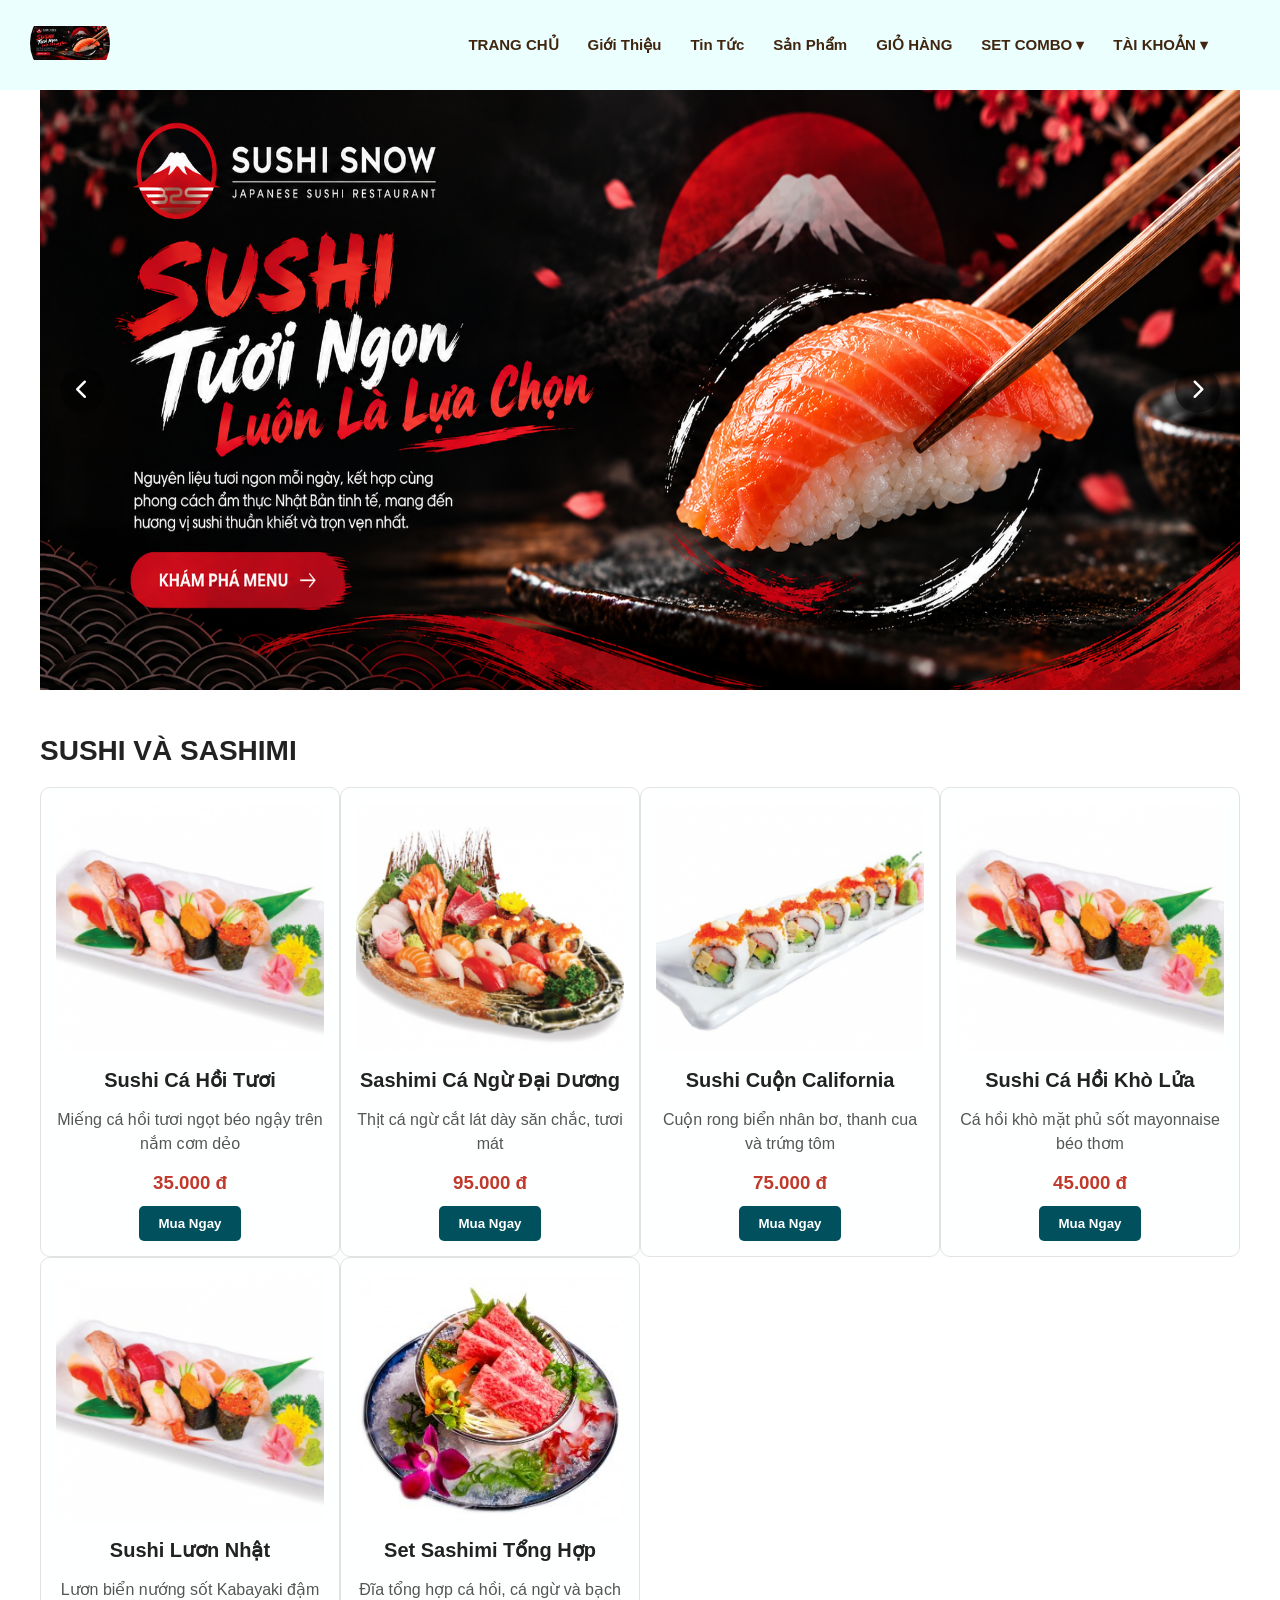
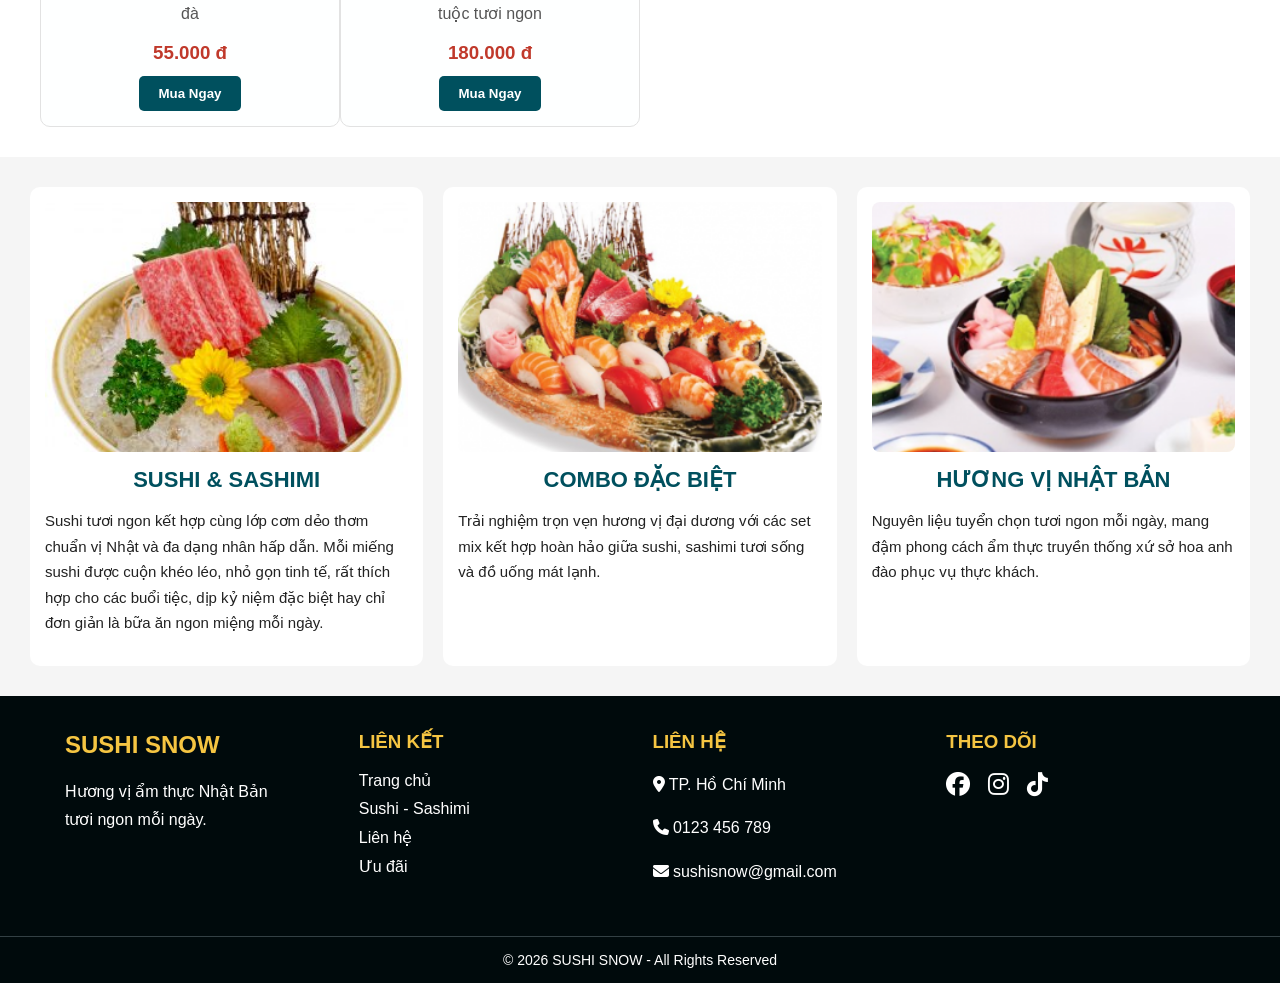
<file: index.html>
<!DOCTYPE html>
<html lang="vi">

<head>
    <meta charset="UTF-8">
    <meta http-equiv="X-UA-Compatible" content="IE=edge">
    <meta name="viewport" content="width=device-width, initial-scale=1.0">
    <title>Trang chủ - Sushi Snow</title>
    <link rel="stylesheet" href="css/style.css">
    <link rel="stylesheet" href="https://cdnjs.cloudflare.com/ajax/libs/font-awesome/6.5.2/css/all.min.css">
    <script src="https://code.jquery.com/jquery-3.7.1.min.js"></script>

</head>
<body>
    <div id="login">
        <button id="btnTat">x</button>
    
        <h1>Đăng Nhập</h1>
    
        <div class="gr">
            <label for="user">Tài khoản:</label>
            <input type="text" id="user">
    
            <label for="pass">Mật khẩu:</label>
            <input type="password" id="pass">
        </div>
    
        <button id="btnLogin">Đăng nhập</button>
    
        <p id="thongbao"></p>
    </div>
    <script>
        $("#btnTat").click(function() {
            $("#login").hide();
        });
    </script>
</body>

    <!-- HEADER -->
    <div class="nav-full">
        <nav>
            <div class="logo">
                <img src="./image/banner 1.png" alt="Logo Sushi Snow">
            </div>


            <div class="menu">
                <ul>
                    <li><a href="index.html">TRANG CHỦ</a></li>
                    <li><a href="gioithieu.html">Giới Thiệu</a></li>
                    <li><a href="tintuc.html">Tin Tức</a></li>
                    <li><a href="detail.html">Sản Phẩm</a></li>
                    <li><a href="cart.html">GIỎ HÀNG</a></li>
                    <li class="dropdown">
                        <a href="#">SET COMBO <span>▾</span></a>
                        <ul class="menu-con">
                            <li><a href="#">Combo 10 sushi ngẫu nhiên</a></li>
                            <li><a href="#">Combo 3 sashimi và 1 Coca vừa</a></li>
                            <li><a href="#">Combo 2 set sushi mix đủ loại</a></li>
                        </ul>
                    </li>
                

                    <!-- PHẦN THÊM MỚI: NÚT TÀI KHOẢN -->
                    <li class="dropdown">
                        <a href="#">TÀI KHOẢN <span>▾</span></a>
                        <ul class="menu-con">
                            <li><a href="dangnhap.html">Đăng Nhập</a></li>
                            <li><a href="dangky.html">Đăng Ký</a></li>
                        </ul>
                    </li>
                    <!-- KẾT THÚC PHẦN THÊM MỚI -->

                </ul>
            </div>
        </nav>

        <!-- BANNER -->
        <div class="container banner-container">
            <div class="banner">
                <div class="banner-1">
                    <img id="banner" src="image/banner 1.png" alt="Banner Sushi Snow">

                    <button class="btn-left" onclick="left()" aria-label="Ảnh trước">
                        <i class="fa-solid fa-chevron-left"></i>
                    </button>

                    <button class="btn-right" onclick="right()" aria-label="Ảnh tiếp theo">
                        <i class="fa-solid fa-chevron-right"></i>
                    </button>
                </div>
            </div>
        </div>
    </div>

    <!-- SẢN PHẨM TƯƠNG TỰ -->
    <section class="container related-products-section">
        <h1 class="section-title">SUSHI VÀ SASHIMI</h1>
        <div class="row product-list" id="showbanh">
            <!-- JavaScript từ js/code.js sẽ hiển thị sản phẩm ở đây -->
        </div>
    </section>

    <!-- QUẢNG CÁO -->
    <section class="row ads-section">
        <div class="col4">
            <img src="image/yz4.jpg" alt="Sushi tươi ngon">
            <h2>SUSHI & SASHIMI</h2>
            <p>
                Sushi tươi ngon kết hợp cùng lớp cơm dẻo thơm chuẩn vị Nhật và đa dạng nhân hấp dẫn.
                Mỗi miếng sushi được cuộn khéo léo, nhỏ gọn tinh tế, rất thích hợp cho các buổi tiệc,
                dịp kỷ niệm đặc biệt hay chỉ đơn giản là bữa ăn ngon miệng mỗi ngày.
            </p>
        </div>

        <div class="col4">
            <img src="image/yz1.png" alt="Combo Set Đặc Biệt">
            <h2>COMBO ĐẶC BIỆT</h2>
            <p>
                Trải nghiệm trọn vẹn hương vị đại dương với các set mix kết hợp hoàn hảo
                giữa sushi, sashimi tươi sống và đồ uống mát lạnh.
            </p>
        </div>

        <div class="col4">
            <img src="image/sp4.png" alt="Món Nhật Truyền Thống">
            <h2>HƯƠNG VỊ NHẬT BẢN</h2>
            <p>
                Nguyên liệu tuyển chọn tươi ngon mỗi ngày, mang đậm phong cách ẩm thực
                truyền thống xứ sở hoa anh đào phục vụ thực khách.
            </p>
        </div>
    </section>

    <!-- FOOTER -->
    <footer>
        <div class="footer-content">
            <div class="footer-box">
                <h2>SUSHI SNOW</h2>
                <p>Hương vị ẩm thực Nhật Bản<br>tươi ngon mỗi ngày.</p>
            </div>

            <div class="footer-box">
                <h3>LIÊN KẾT</h3>
                <a href="">Trang chủ</a>
                <a href="">Sushi - Sashimi</a>
                <a href="">Liên hệ</a>
                <a href="">Ưu đãi</a>
            </div>

            <div class="footer-box">
                <h3>LIÊN HỆ</h3>
                <p><i class="fa-solid fa-location-dot"></i> TP. Hồ Chí Minh</p>
                <p><i class="fa-solid fa-phone"></i> 0123 456 789</p>
                <p><i class="fa-solid fa-envelope"></i> sushisnow@gmail.com</p>
            </div>

            <div class="footer-box">
                <h3>THEO DÕI</h3>
                <div class="social">
                    <a href="#" aria-label="Facebook"><i class="fa-brands fa-facebook"></i></a>
                    <a href="#" aria-label="Instagram"><i class="fa-brands fa-instagram"></i></a>
                    <a href="#" aria-label="TikTok"><i class="fa-brands fa-tiktok"></i></a>
                </div>
            </div>
        </div>

        <div class="footer-bottom">
            © 2026 SUSHI SNOW - All Rights Reserved
        </div>
    </footer>

    <!-- SCRIPT CHUYỂN BANNER -->
    <script>
        let arr = [
            "image/banner 1.png",
            "image/banner 1.png",
            "image/banner 3.png"
        ];
        let i = 0;
        function showBanner() {
            document.getElementById("banner").src = arr[i];
        }
        function left() {
            i--;
            if (i < 0) {
                i = arr.length - 1;
            }
            showBanner();
        }
        function right() {
            i++;
            if (i >= arr.length) {
                i = 0;
            }
            showBanner();
        }
        setInterval(right, 3000);
    </script>

    <!-- KẾT NỐI FILE DỮ LIỆU SẢN PHẨM -->
    <script src="js/ds.js"></script>

    <script>
        for (let j = 0; j < ds.length; j++) {
            document.getElementById("showbanh").innerHTML += `
            <div class="col3">
                <img src="image/${ds[j].hinh}" alt="${ds[j].ten}">
                <h2>${ds[j].ten}</h2>
                <p>${ds[j].mota}</p>
                <h3>${ds[j].gia.toLocaleString('vi-VN')} đ</h3>
                <button class="fm" onclick="detail(${ds[j].id})">Mua Ngay</button>
            </div>`;
        }

        function detail(id) {
            window.location.href = `detail.html?id=${id}`;
        }
    </script>
</body>

</html>
</file>
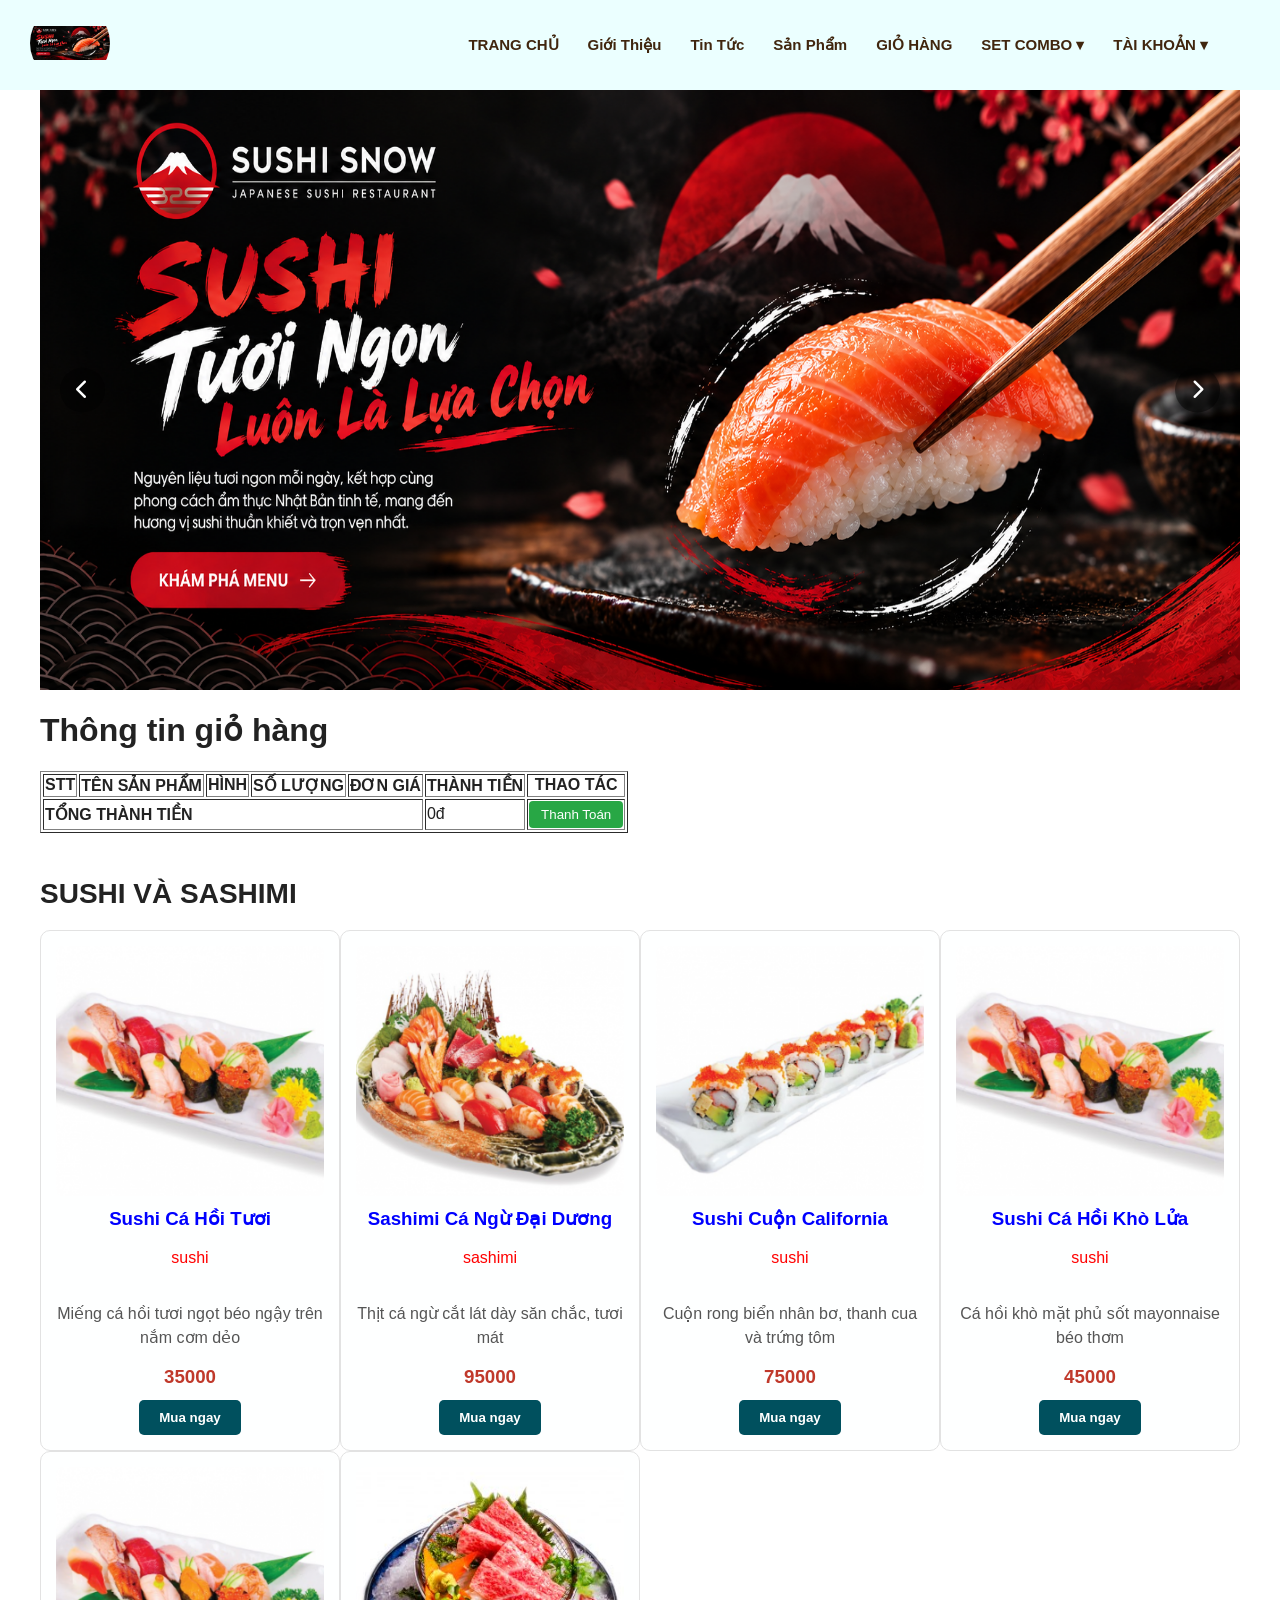
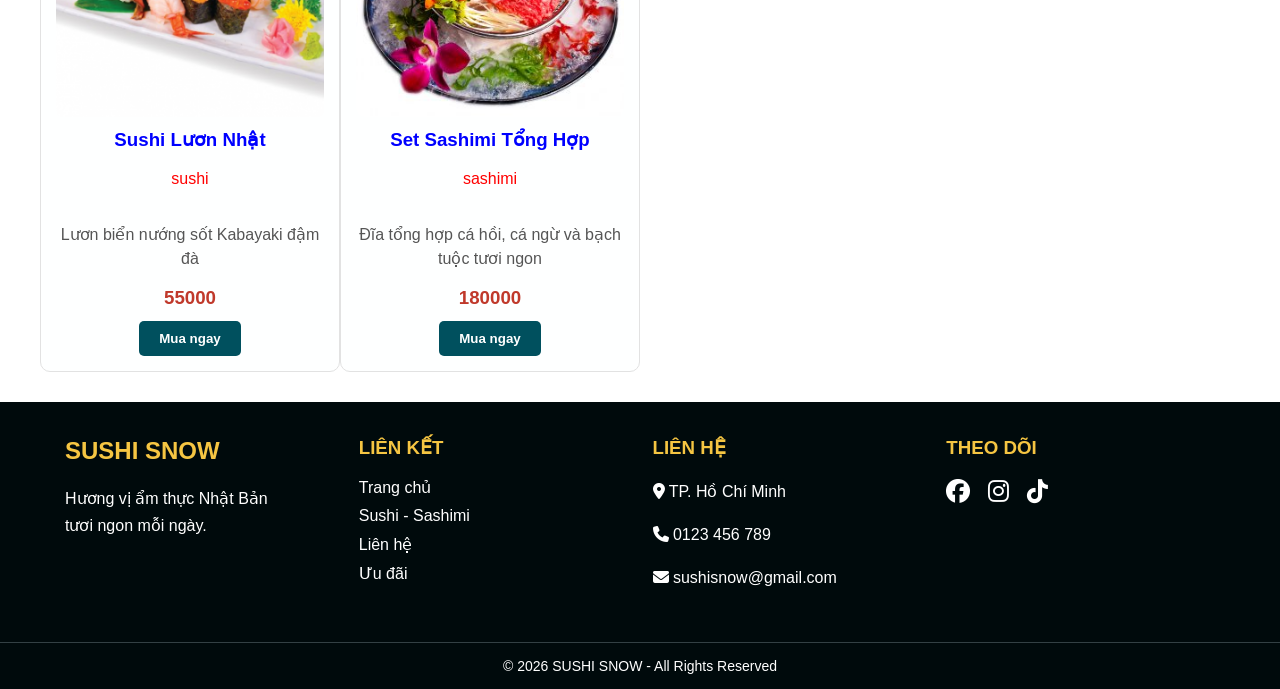
<file: cart.html>
<!DOCTYPE html>
<html lang="vi">

<head>
    <meta charset="UTF-8">
    <meta http-equiv="X-UA-Compatible" content="IE=edge">
    <meta name="viewport" content="width=device-width, initial-scale=1.0">
    <title>Giỏ hàng - Sushi Snow</title>
    <link rel="stylesheet" href="css/style.css">
    <link rel="stylesheet" href="https://cdnjs.cloudflare.com/ajax/libs/font-awesome/6.5.2/css/all.min.css">
    <script src="https://code.jquery.com/jquery-3.7.1.min.js"></script>
</head>

<body>
    <!-- KHUNG ĐĂNG NHẬP (ẨN/HIỆN THEO JQUERY) -->
    <div id="login" style="display: none;">
        <button id="btnTat">x</button>
        <h1>Đăng Nhập</h1>
        <div class="gr">
            <label for="user">Tài khoản:</label>
            <input type="text" id="user">
            <label for="pass">Mật khẩu:</label>
            <input type="password" id="pass">
        </div>
        <button id="btnLogin">Đăng nhập</button>
        <p id="thongbao"></p>
    </div>
    
    <script>
        $("#btnTat").click(function() {
            $("#login").hide();
        });
    </script>

    <!-- HEADER -->
    <div class="nav-full">
        <nav>
            <div class="logo">
                <img src="./image/banner 1.png" alt="Logo Sushi Snow">
            </div>

            <div class="menu">
                <ul>
                    <li><a href="index.html">TRANG CHỦ</a></li>
                    <li><a href="gioithieu.html">Giới Thiệu</a></li>
                    <li><a href="tintuc.html">Tin Tức</a></li>
                    <li><a href="detail.html">Sản Phẩm</a></li>
                    <li><a href="cart.html">GIỎ HÀNG</a></li>
                    <li class="dropdown">
                        <a href="#">SET COMBO <span>▾</span></a>
                        <ul class="menu-con">
                            <li><a href="#">Combo 10 sushi ngẫu nhiên</a></li>
                            <li><a href="#">Combo 3 sashimi và 1 Coca vừa</a></li>
                            <li><a href="#">Combo 2 set sushi mix đủ loại</a></li>
                        </ul>
                    </li>
                
                    <!-- PHẦN TÀI KHOẢN -->
                    <li class="dropdown">
                        <a href="#">TÀI KHOẢN <span>▾</span></a>
                        <ul class="menu-con">
                            <li><a href="dangnhap.html">Đăng Nhập</a></li>
                            <li><a href="dangky.html">Đăng Ký</a></li>
                        </ul>
                    </li>
                </ul>
            </div>
        </nav>
        
        <!-- BANNER -->
        <div class="container banner-container">
            <div class="banner">
                <div class="banner-1">
                    <img id="banner" src="image/banner 1.png" alt="Banner Sushi Snow">

                    <button class="btn-left" onclick="left()" aria-label="Ảnh trước">
                        <i class="fa-solid fa-chevron-left"></i>
                    </button>

                    <button class="btn-right" onclick="right()" aria-label="Ảnh tiếp theo">
                        <i class="fa-solid fa-chevron-right"></i>
                    </button>
                </div>
            </div>
        </div>
    </div>

    <!-- GIỎ HÀNG -->
    <div class="container">
        <div class="row">
            <h1>Thông tin giỏ hàng</h1>
        </div>
        <div class="row">
            <table border="1">
                <thead>
                    <tr>
                        <th>STT</th>
                        <th>TÊN SẢN PHẨM</th>
                        <th>HÌNH</th>
                        <th>SỐ LƯỢNG</th>
                        <th>ĐƠN GIÁ</th>
                        <th>THÀNH TIỀN</th>
                        <th>THAO TÁC</th>
                    </tr>
                </thead>
                <tbody id="addCart">
                    <!-- Dữ liệu sản phẩm trong giỏ hàng sẽ được render từ js/cart.js -->
                </tbody>
                <tfoot>
                    <tr>
                        <td colspan="5"><strong>TỔNG THÀNH TIỀN</strong></td>
                        <td id="tongtien">0đ</td>
                        <td>
                            <button type="button" onclick="thanhToan()" style="background: #28a745; color: white; border: none; padding: 6px 12px; border-radius: 4px; cursor: pointer;">
                                Thanh Toán
                            </button>
                        </td>
                    </tr>
                </tfoot>
            </table>
        </div>
    </div>

    <!-- SẢN PHẨM TƯƠNG TỰ -->
    <section class="container related-products-section">
        <h1 class="section-title">SUSHI VÀ SASHIMI</h1>
        <div class="row product-list" id="productAll">
            <!-- Dữ liệu sản phẩm tương tự sẽ hiển thị ở đây -->
        </div>
    </section>

    <!-- FOOTER -->
    <footer>
        <div class="footer-content">
            <div class="footer-box">
                <h2>SUSHI SNOW</h2>
                <p>Hương vị ẩm thực Nhật Bản<br>tươi ngon mỗi ngày.</p>
            </div>

            <div class="footer-box">
                <h3>LIÊN KẾT</h3>
                <a href="">Trang chủ</a>
                <a href="">Sushi - Sashimi</a>
                <a href="">Liên hệ</a>
                <a href="">Ưu đãi</a>
            </div>

            <div class="footer-box">
                <h3>LIÊN HỆ</h3>
                <p><i class="fa-solid fa-location-dot"></i> TP. Hồ Chí Minh</p>
                <p><i class="fa-solid fa-phone"></i> 0123 456 789</p>
                <p><i class="fa-solid fa-envelope"></i> sushisnow@gmail.com</p>
            </div>

            <div class="footer-box">
                <h3>THEO DÕI</h3>
                <div class="social">
                    <a href="#" aria-label="Facebook"><i class="fa-brands fa-facebook"></i></a>
                    <a href="#" aria-label="Instagram"><i class="fa-brands fa-instagram"></i></a>
                    <a href="#" aria-label="TikTok"><i class="fa-brands fa-tiktok"></i></a>
                </div>
            </div>
        </div>

        <div class="footer-bottom">
            © 2026 SUSHI SNOW - All Rights Reserved
        </div>
    </footer>

    <!-- SCRIPT CHUYỂN BANNER -->
    <script>
        let arr = [
            "image/banner 1.png",
            "image/banner 1.png",
            "image/banner 3.png"
        ];
        let i = 0;
        function showBanner() {
            document.getElementById("banner").src = arr[i];
        }
        function left() {
            i--;
            if (i < 0) {
                i = arr.length - 1;
            }
            showBanner();
        }
        function right() {
            i++;
            if (i >= arr.length) {
                i = 0;
            }
            showBanner();
        }
        setInterval(right, 3000);
    </script>

    <!-- KẾT NỐI FILE DỮ LIỆU VÀ XỬ LÝ GIỎ HÀNG -->
    <script src="js/ds.js"></script>
    <script src="js/cart.js"></script>
</body>

</html>
</file>
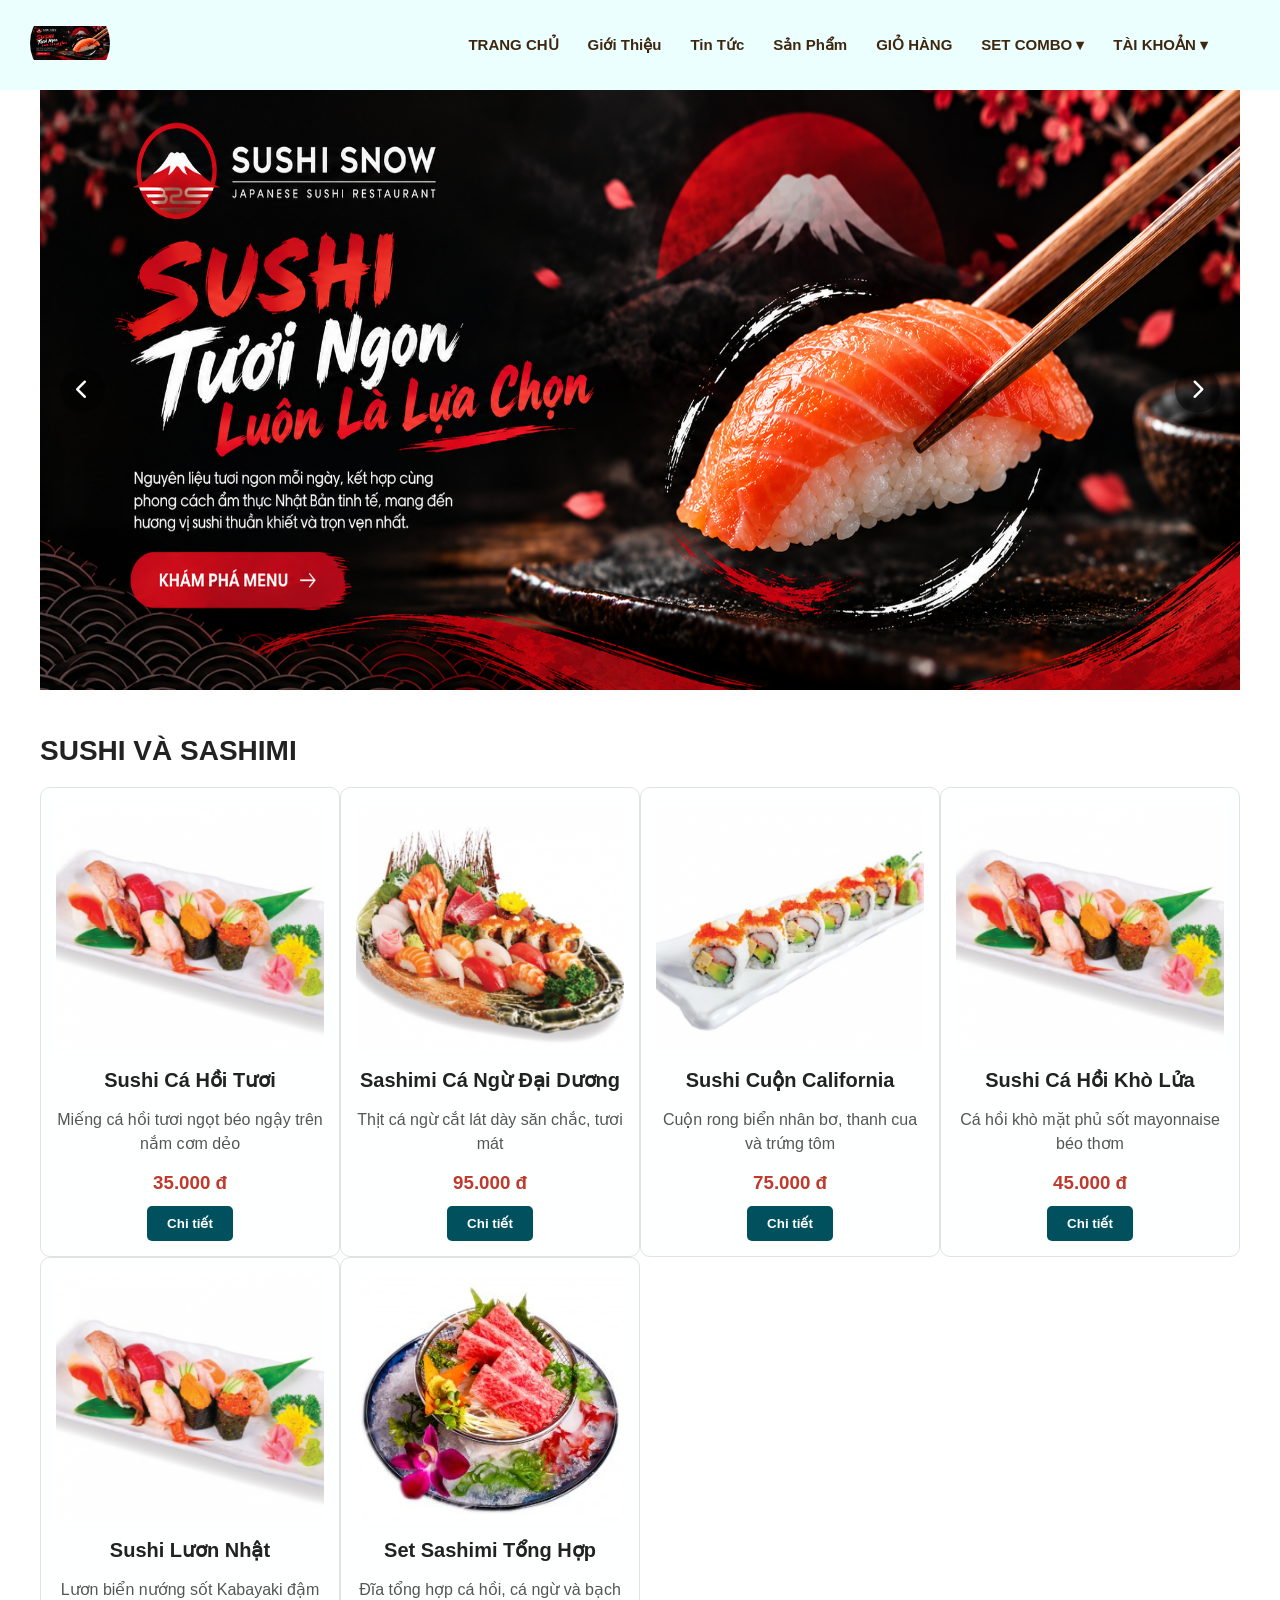
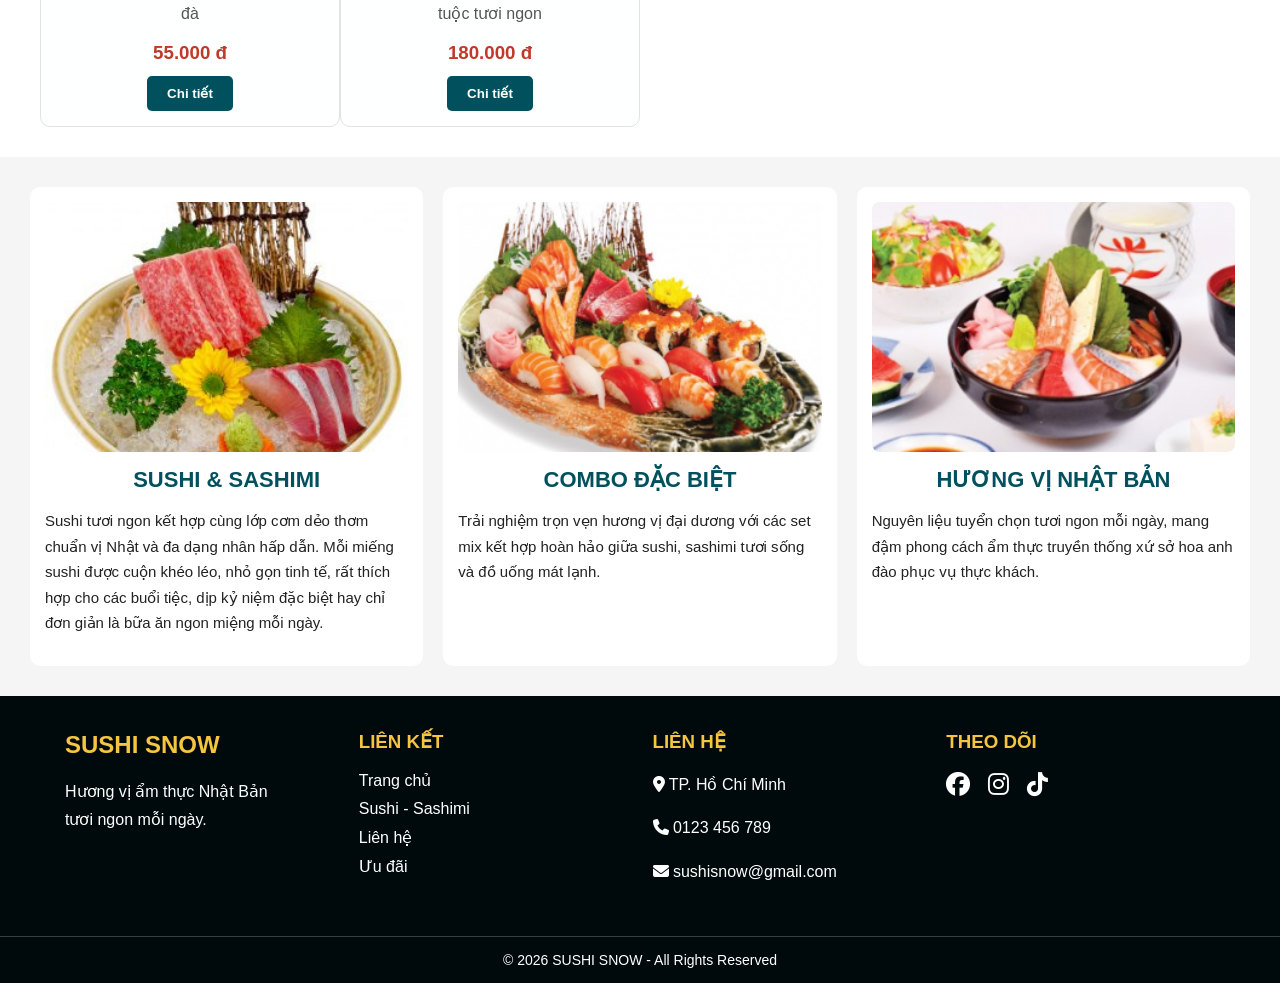
<file: dangky.html>
<!DOCTYPE html>
<html lang="vi">

<head>
    <meta charset="UTF-8">
    <meta http-equiv="X-UA-Compatible" content="IE=edge">
    <meta name="viewport" content="width=device-width, initial-scale=1.0">
    <title>Đăng ký - Sushi Snow</title>
    <link rel="stylesheet" href="css/style.css">
    <link rel="stylesheet" href="https://cdnjs.cloudflare.com/ajax/libs/font-awesome/6.5.2/css/all.min.css">
    <script src="https://code.jquery.com/jquery-3.7.1.min.js"></script>
</head>

<body>
    <!-- KHUNG ĐĂNG KÝ -->
    <div id="dangky">
        <button id="btnTat">x</button>
    
        <h1>Đăng Ký</h1>
    
        <div class="gr">
            <label for="hoten">Họ tên:</label>
            <input type="text" id="hoten">
    
            <label for="sdt">Số điện thoại:</label>
            <input type="text" id="sdt">
    
            <label for="noisinh">Nơi sinh:</label>
            <input type="text" id="noisinh">
        </div>
    
        <button id="btnDangKy">Đăng ký</button>
    
        <p id="thongbao"></p>

        <a href="dangnhap.html" style="display: block; margin-top: 10px; text-align: center; color: #333; text-decoration: none;">Đã có tài khoản? Đăng nhập</a>
    </div>

    <!-- HEADER -->
    <div class="nav-full">
        <nav>
            <div class="logo">
                <img src="./image/banner 1.png" alt="Logo Sushi Snow">
            </div>

            <div class="menu">
                <ul>
                    <li><a href="index.HTML">TRANG CHỦ</a></li>
                    <li><a href="gioithieu.html">Giới Thiệu</a></li>
                    <li><a href="tintuc.HTML">Tin Tức</a></li>
                    <li><a href="detail.html">Sản Phẩm</a></li>
                    <li><a href="cart.HTML">GIỎ HÀNG</a></li>
                    <li class="dropdown">
                        <a href="#">SET COMBO <span>▾</span></a>
                        <ul class="menu-con">
                            <li><a href="#">Combo 10 sushi ngẫu nhiên</a></li>
                            <li><a href="#">Combo 3 sashimi và 1 Coca vừa</a></li>
                            <li><a href="#">Combo 2 set sushi mix đủ loại</a></li>
                        </ul>
                    </li>
                
                    <!-- PHẦN TÀI KHOẢN -->
                    <li class="dropdown">
                        <a href="#">TÀI KHOẢN <span>▾</span></a>
                        <ul class="menu-con">
                            <li><a href="#">Đăng Nhập</a></li>
                            <li><a href="#" id="dangky1">Đăng Ký</a></li>
                        </ul>
                    </li>
                    <!-- KẾT THÚC PHẦN TÀI KHOẢN -->
                </ul>
            </div>
        </nav>

        <!-- BANNER -->
        <div class="container banner-container">
            <div class="banner">
                <div class="banner-1">
                    <img id="banner" src="image/banner 1.png" alt="Banner Sushi Snow">

                    <button class="btn-left" onclick="left()" aria-label="Ảnh trước">
                        <i class="fa-solid fa-chevron-left"></i>
                    </button>

                    <button class="btn-right" onclick="right()" aria-label="Ảnh tiếp theo">
                        <i class="fa-solid fa-chevron-right"></i>
                    </button>
                </div>
            </div>
        </div>
    </div>

    <!-- SẢN PHẨM TƯƠNG TỰ -->
    <section class="container related-products-section">
        <h1 class="section-title">SUSHI VÀ SASHIMI</h1>
        <div class="row product-list" id="showbanh">
            <!-- JavaScript từ js/ds.js sẽ hiển thị sản phẩm ở đây -->
        </div>
    </section>

    <!-- QUẢNG CÁO -->
    <section class="row ads-section">
        <div class="col4">
            <img src="image/yz4.jpg" alt="Sushi tươi ngon">
            <h2>SUSHI & SASHIMI</h2>
            <p>
                Sushi tươi ngon kết hợp cùng lớp cơm dẻo thơm chuẩn vị Nhật và đa dạng nhân hấp dẫn.
                Mỗi miếng sushi được cuộn khéo léo, nhỏ gọn tinh tế, rất thích hợp cho các buổi tiệc,
                dịp kỷ niệm đặc biệt hay chỉ đơn giản là bữa ăn ngon miệng mỗi ngày.
            </p>
        </div>

        <div class="col4">
            <img src="image/yz1.png" alt="Combo Set Đặc Biệt">
            <h2>COMBO ĐẶC BIỆT</h2>
            <p>
                Trải nghiệm trọn vẹn hương vị đại dương với các set mix kết hợp hoàn hảo
                giữa sushi, sashimi tươi sống và đồ uống mát lạnh.
            </p>
        </div>

        <div class="col4">
            <img src="image/sp4.png" alt="Món Nhật Truyền Thống">
            <h2>HƯƠNG VỊ NHẬT BẢN</h2>
            <p>
                Nguyên liệu tuyển chọn tươi ngon mỗi ngày, mang đậm phong cách ẩm thực
                truyền thống xứ sở hoa anh đào phục vụ thực khách.
            </p>
        </div>
    </section>

    <!-- FOOTER -->
    <footer>
        <div class="footer-content">
            <div class="footer-box">
                <h2>SUSHI SNOW</h2>
                <p>Hương vị ẩm thực Nhật Bản<br>tươi ngon mỗi ngày.</p>
            </div>

            <div class="footer-box">
                <h3>LIÊN KẾT</h3>
                <a href="">Trang chủ</a>
                <a href="">Sushi - Sashimi</a>
                <a href="">Liên hệ</a>
                <a href="">Ưu đãi</a>
            </div>

            <div class="footer-box">
                <h3>LIÊN HỆ</h3>
                <p><i class="fa-solid fa-location-dot"></i> TP. Hồ Chí Minh</p>
                <p><i class="fa-solid fa-phone"></i> 0123 456 789</p>
                <p><i class="fa-solid fa-envelope"></i> sushisnow@gmail.com</p>
            </div>

            <div class="footer-box">
                <h3>THEO DÕI</h3>
                <div class="social">
                    <a href="#" aria-label="Facebook"><i class="fa-brands fa-facebook"></i></a>
                    <a href="#" aria-label="Instagram"><i class="fa-brands fa-instagram"></i></a>
                    <a href="#" aria-label="TikTok"><i class="fa-brands fa-tiktok"></i></a>
                </div>
            </div>
        </div>

        <div class="footer-bottom">
            © 2026 SUSHI SNOW - All Rights Reserved
        </div>
    </footer>

    <!-- SCRIPT CHUYỂN BANNER -->
    <script>
        let arr = [
            "image/banner 1.png",
            "image/banner 1.png",
            "image/banner 3.png"
        ];
        let i = 0;
        function showBanner() {
            document.getElementById("banner").src = arr[i];
        }
        function left() {
            i--;
            if (i < 0) {
                i = arr.length - 1;
            }
            showBanner();
        }
        function right() {
            i++;
            if (i >= arr.length) {
                i = 0;
            }
            showBanner();
        }
        setInterval(right, 3000);
    </script>

    <!-- KẾT NỐI FILE DỮ LIỆU SẢN PHẨM -->
    <script src="js/ds.js"></script>

    <script>
        for (let j = 0; j < ds.length; j++) {
            document.getElementById("showbanh").innerHTML += `
            <div class="col3">
                <img src="image/${ds[j].hinh}" alt="${ds[j].ten}">
                <h2>${ds[j].ten}</h2>
                <p>${ds[j].mota}</p>
                <h3>${ds[j].gia.toLocaleString('vi-VN')} đ</h3>
                <button class="fm" onclick="detail(${ds[j].id})">Chi tiết</button>
            </div>`;
        }

        function detail(id) {
            window.location.href = `detail.html?id=${id}`;
        }
    </script>

    <!-- SCRIPT XỬ LÝ ĐĂNG KÝ -->
    <script>
        $("#btnTat").click(function() {
            $("#dangky").hide();
        });

        $("#dangky1").click(function(e) {
            $("#dangky").toggle();
        });

        // Xử lý kiểm tra thông tin Đăng ký
        $("#btnDangKy").click(function() {
            let hoten = $("#hoten").val().trim();
            let sdt = $("#sdt").val().trim();
            let noisinh = $("#noisinh").val().trim();
            let thongbao = $("#thongbao");
    
            if (hoten === "" || sdt === "" || noisinh === "") {
                thongbao.text("Vui lòng nhập đầy đủ thông tin!").css("color", "red");
            } else {
                thongbao.text("Đăng ký thành công!").css("color", "green");
            }
        });
    </script>
</body>

</html>
</file>
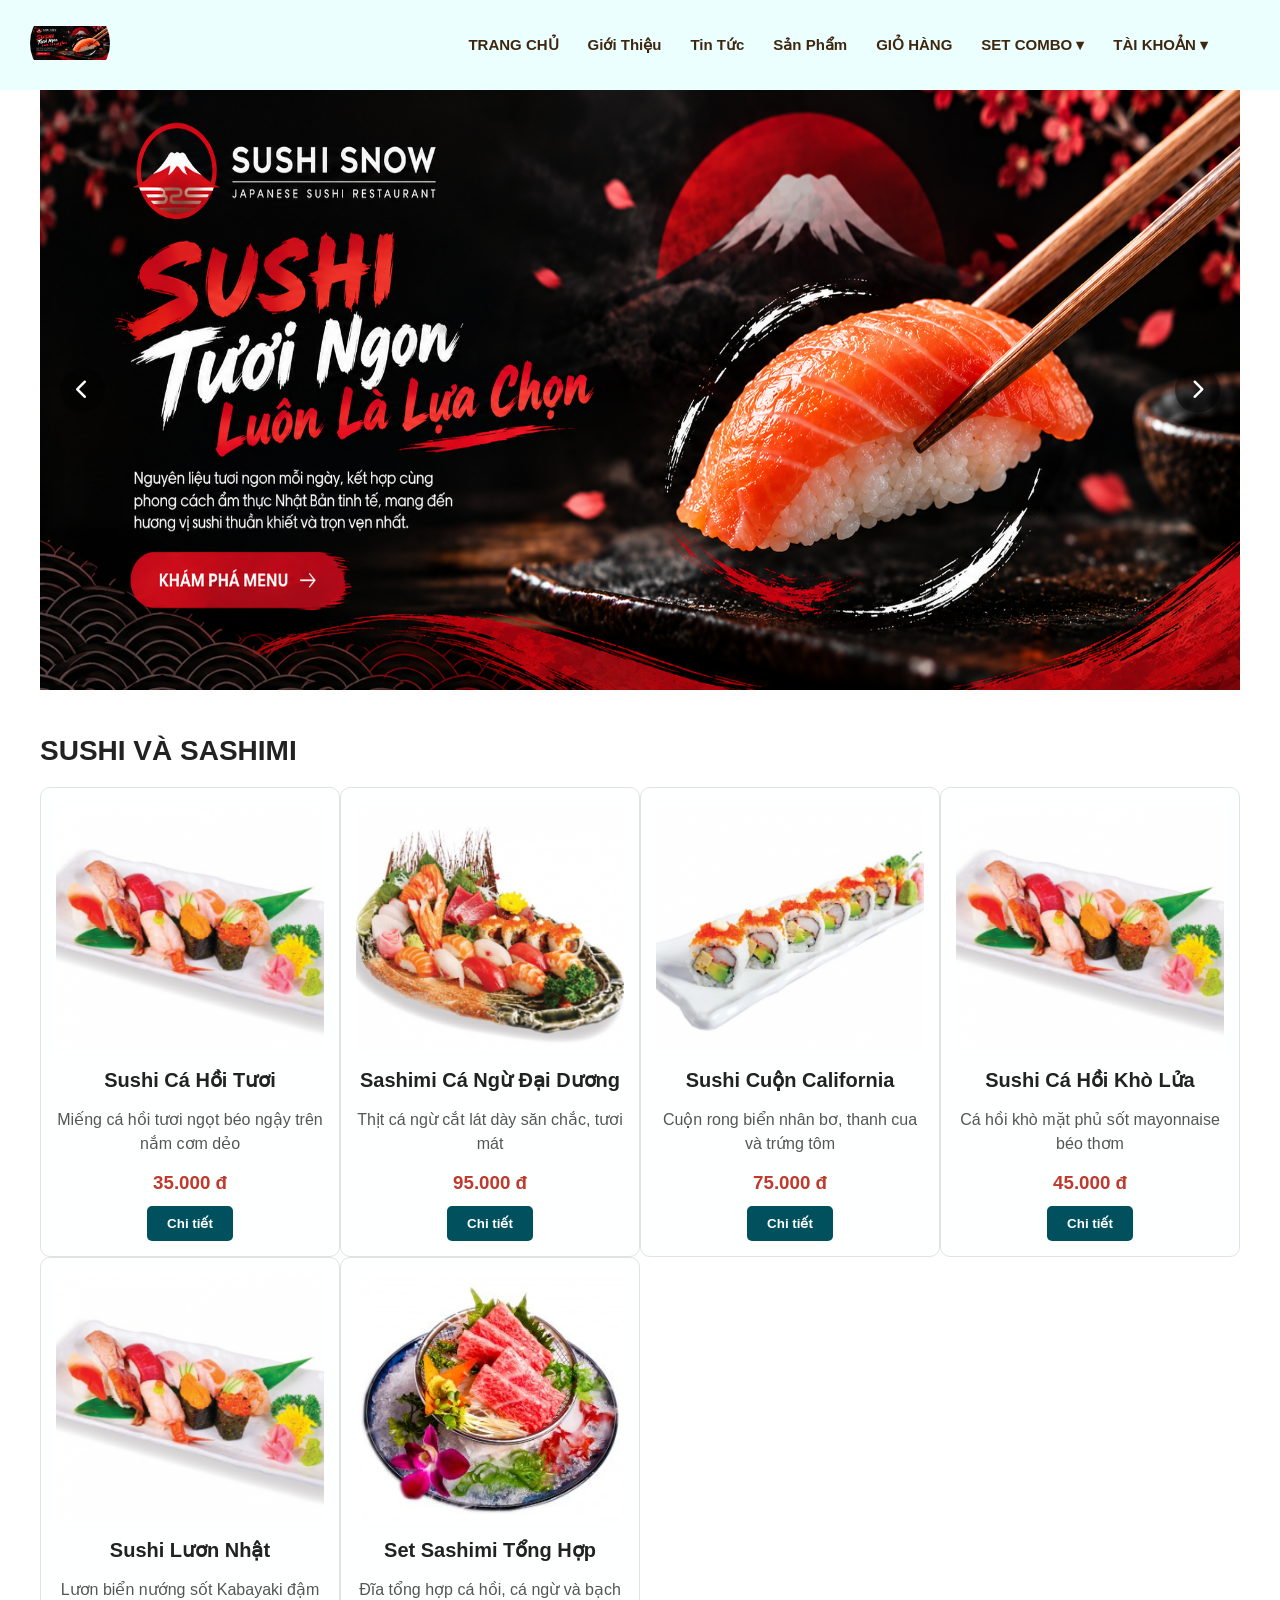
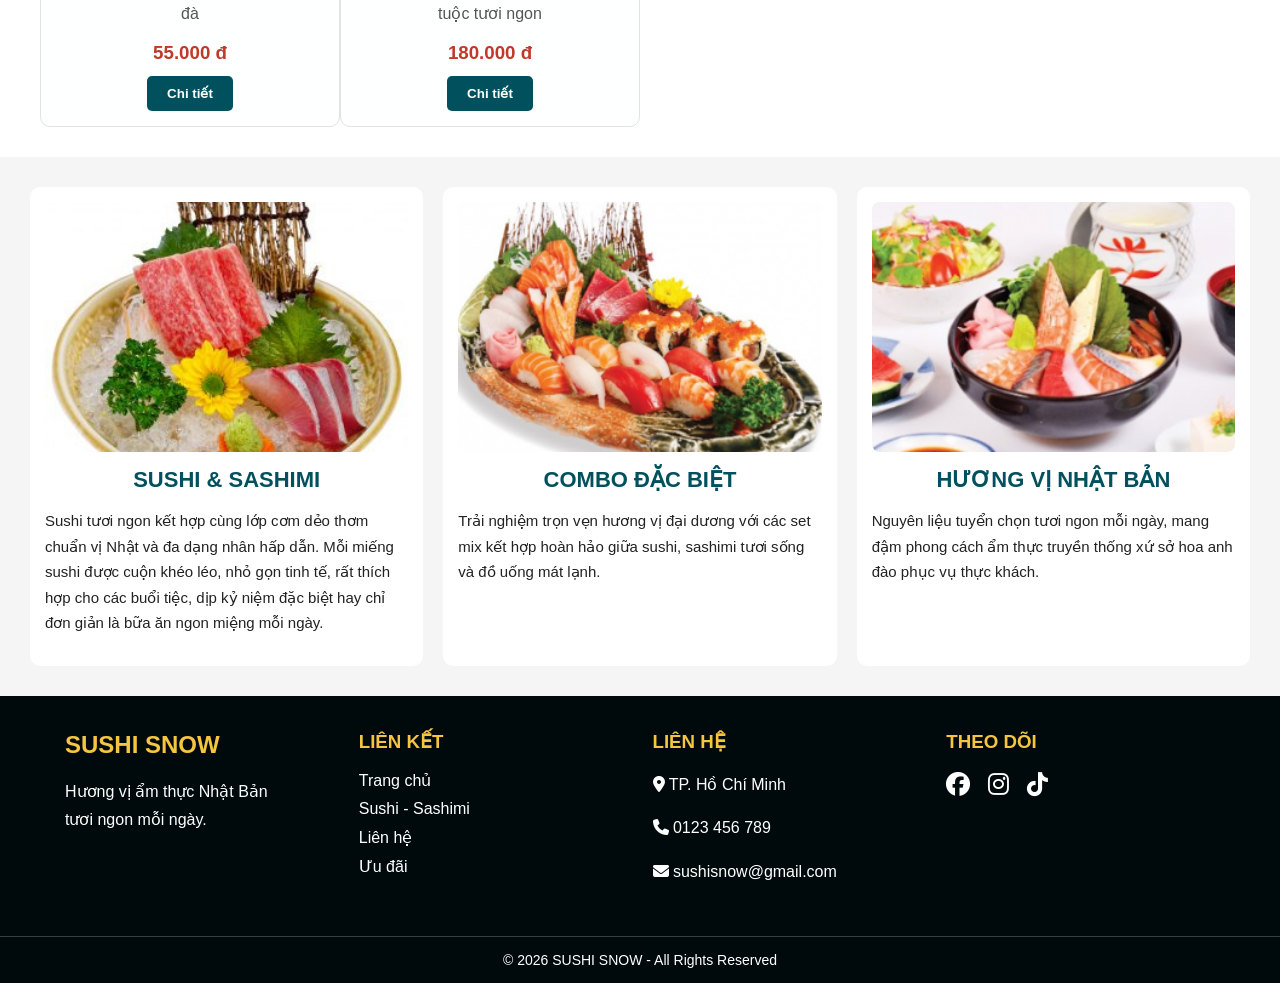
<file: dangnhap.html>
<!DOCTYPE html>
<html lang="vi">

<head>
    <meta charset="UTF-8">
    <meta http-equiv="X-UA-Compatible" content="IE=edge">
    <meta name="viewport" content="width=device-width, initial-scale=1.0">
    <title>Đăng nhập - Sushi Snow</title>
    <link rel="stylesheet" href="css/style.css">
    <link rel="stylesheet" href="https://cdnjs.cloudflare.com/ajax/libs/font-awesome/6.5.2/css/all.min.css">
    <script src="https://code.jquery.com/jquery-3.7.1.min.js"></script>
</head>

<body>
    <!-- KHUNG ĐĂNG NHẬP -->
    <div id="login">
        <button id="btnTat">x</button>
    
        <h1>Đăng Nhập</h1>
    
        <div class="gr">
            <label for="user">Tài khoản:</label>
            <input type="text" id="user">
    
            <label for="pass">Mật khẩu:</label>
            <input type="password" id="pass">
        </div>
    
        <button id="btnLogin">Đăng nhập</button>
    
        <p id="thongbao"></p>

        <a href="dangky.HTML" style="display: block; margin-top: 10px; text-align: center; color: #333; text-decoration: none;">Chưa có tài khoản? Đăng ký</a>
    </div>

   
    <!-- HEADER -->
    <div class="nav-full">
        <nav>
            <div class="logo">
                <img src="./image/banner 1.png" alt="Logo Sushi Snow">
            </div>


            <div class="menu">
                <ul>
                    <li><a href="index.HTML">TRANG CHỦ</a></li>
                    <li><a href="gioithieu.html">Giới Thiệu</a></li>
                    <li><a href="tintuc.HTML">Tin Tức</a></li>
                    <li><a href="detail.html">Sản Phẩm</a></li>
                    <li><a href="cart.HTML">GIỎ HÀNG</a></li>
                    <li class="dropdown">
                        <a href="#">SET COMBO <span>▾</span></a>
                        <ul class="menu-con">
                            <li><a href="#">Combo 10 sushi ngẫu nhiên</a></li>
                            <li><a href="#">Combo 3 sashimi và 1 Coca vừa</a></li>
                            <li><a href="#">Combo 2 set sushi mix đủ loại</a></li>
                        </ul>
                    </li>
                

                    <!-- PHẦN THÊM MỚI: NÚT TÀI KHOẢN -->
                    <li class="dropdown">
                        <a href="#">TÀI KHOẢN <span>▾</span></a>
                        <ul class="menu-con">
                            <li><a href="#" id="dangnhap1">Đăng Nhập</a></li>
                            <li><a href="#">Đăng Ký</a></li>
                        </ul>
                    </li>
                    <!-- KẾT THÚC PHẦN THÊM MỚI -->

                </ul>
            </div>
        </nav>

        <!-- BANNER -->
        <div class="container banner-container">
            <div class="banner">
                <div class="banner-1">
                    <img id="banner" src="image/banner 1.png" alt="Banner Sushi Snow">

                    <button class="btn-left" onclick="left()" aria-label="Ảnh trước">
                        <i class="fa-solid fa-chevron-left"></i>
                    </button>

                    <button class="btn-right" onclick="right()" aria-label="Ảnh tiếp theo">
                        <i class="fa-solid fa-chevron-right"></i>
                    </button>
                </div>
            </div>
        </div>
    </div>

    <!-- SẢN PHẨM TƯƠNG TỰ -->
    <section class="container related-products-section">
        <h1 class="section-title">SUSHI VÀ SASHIMI</h1>
        <div class="row product-list" id="showbanh">
            <!-- JavaScript từ js/ds.js sẽ hiển thị sản phẩm ở đây -->
        </div>
    </section>

    <!-- QUẢNG CÁO -->
    <section class="row ads-section">
        <div class="col4">
            <img src="image/yz4.jpg" alt="Sushi tươi ngon">
            <h2>SUSHI & SASHIMI</h2>
            <p>
                Sushi tươi ngon kết hợp cùng lớp cơm dẻo thơm chuẩn vị Nhật và đa dạng nhân hấp dẫn.
                Mỗi miếng sushi được cuộn khéo léo, nhỏ gọn tinh tế, rất thích hợp cho các buổi tiệc,
                dịp kỷ niệm đặc biệt hay chỉ đơn giản là bữa ăn ngon miệng mỗi ngày.
            </p>
        </div>

        <div class="col4">
            <img src="image/yz1.png" alt="Combo Set Đặc Biệt">
            <h2>COMBO ĐẶC BIỆT</h2>
            <p>
                Trải nghiệm trọn vẹn hương vị đại dương với các set mix kết hợp hoàn hảo
                giữa sushi, sashimi tươi sống và đồ uống mát lạnh.
            </p>
        </div>

        <div class="col4">
            <img src="image/sp4.png" alt="Món Nhật Truyền Thống">
            <h2>HƯƠNG VỊ NHẬT BẢN</h2>
            <p>
                Nguyên liệu tuyển chọn tươi ngon mỗi ngày, mang đậm phong cách ẩm thực
                truyền thống xứ sở hoa anh đào phục vụ thực khách.
            </p>
        </div>
    </section>

    <!-- FOOTER -->
    <footer>
        <div class="footer-content">
            <div class="footer-box">
                <h2>SUSHI SNOW</h2>
                <p>Hương vị ẩm thực Nhật Bản<br>tươi ngon mỗi ngày.</p>
            </div>

            <div class="footer-box">
                <h3>LIÊN KẾT</h3>
                <a href="">Trang chủ</a>
                <a href="">Sushi - Sashimi</a>
                <a href="">Liên hệ</a>
                <a href="">Ưu đãi</a>
            </div>

            <div class="footer-box">
                <h3>LIÊN HỆ</h3>
                <p><i class="fa-solid fa-location-dot"></i> TP. Hồ Chí Minh</p>
                <p><i class="fa-solid fa-phone"></i> 0123 456 789</p>
                <p><i class="fa-solid fa-envelope"></i> sushisnow@gmail.com</p>
            </div>

            <div class="footer-box">
                <h3>THEO DÕI</h3>
                <div class="social">
                    <a href="#" aria-label="Facebook"><i class="fa-brands fa-facebook"></i></a>
                    <a href="#" aria-label="Instagram"><i class="fa-brands fa-instagram"></i></a>
                    <a href="#" aria-label="TikTok"><i class="fa-brands fa-tiktok"></i></a>
                </div>
            </div>
        </div>

        <div class="footer-bottom">
            © 2026 SUSHI SNOW - All Rights Reserved
        </div>
    </footer>

    <!-- SCRIPT CHUYỂN BANNER -->
    <script>
        let arr = [
            "image/banner 1.png",
            "image/banner 1.png",
            "image/banner 3.png"
        ];
        let i = 0;
        function showBanner() {
            document.getElementById("banner").src = arr[i];
        }
        function left() {
            i--;
            if (i < 0) {
                i = arr.length - 1;
            }
            showBanner();
        }
        function right() {
            i++;
            if (i >= arr.length) {
                i = 0;
            }
            showBanner();
        }
        setInterval(right, 3000);
    </script>

    <!-- KẾT NỐI FILE DỮ LIỆU SẢN PHẨM -->
    <script src="js/ds.js"></script>

    <script>
        for (let j = 0; j < ds.length; j++) {
            document.getElementById("showbanh").innerHTML += `
            <div class="col3">
                <img src="image/${ds[j].hinh}" alt="${ds[j].ten}">
                <h2>${ds[j].ten}</h2>
                <p>${ds[j].mota}</p>
                <h3>${ds[j].gia.toLocaleString('vi-VN')} đ</h3>
                <button class="fm" onclick="detail(${ds[j].id})">Chi tiết</button>
            </div>`;
        }

        function detail(id) {
            window.location.href = `detail.html?id=${id}`;
        }
    </script>
     <script>
        $("#btnTat").click(function() {
            $("#login").hide();
        });
        $("#dangnhap1").click(function() {
            $("#login").toggle();
        });

        // Xử lý kiểm tra thông tin Đăng nhập
        $("#btnLogin").click(function() {
            let user = $("#user").val().trim();
            let pass = $("#pass").val().trim();
            let thongbao = $("#thongbao");
    
            if (user === "" || pass === "") {
                thongbao.text("Vui lòng nhập đầy đủ tài khoản và mật khẩu!").css("color", "red");
            } else {
                // Bạn có thể thay thế bằng logic kiểm tra tài khoản thực tế
                thongbao.text("Đăng nhập thành công!").css("color", "green");
            }
        });
    </script>
</body>

</html>
</file>
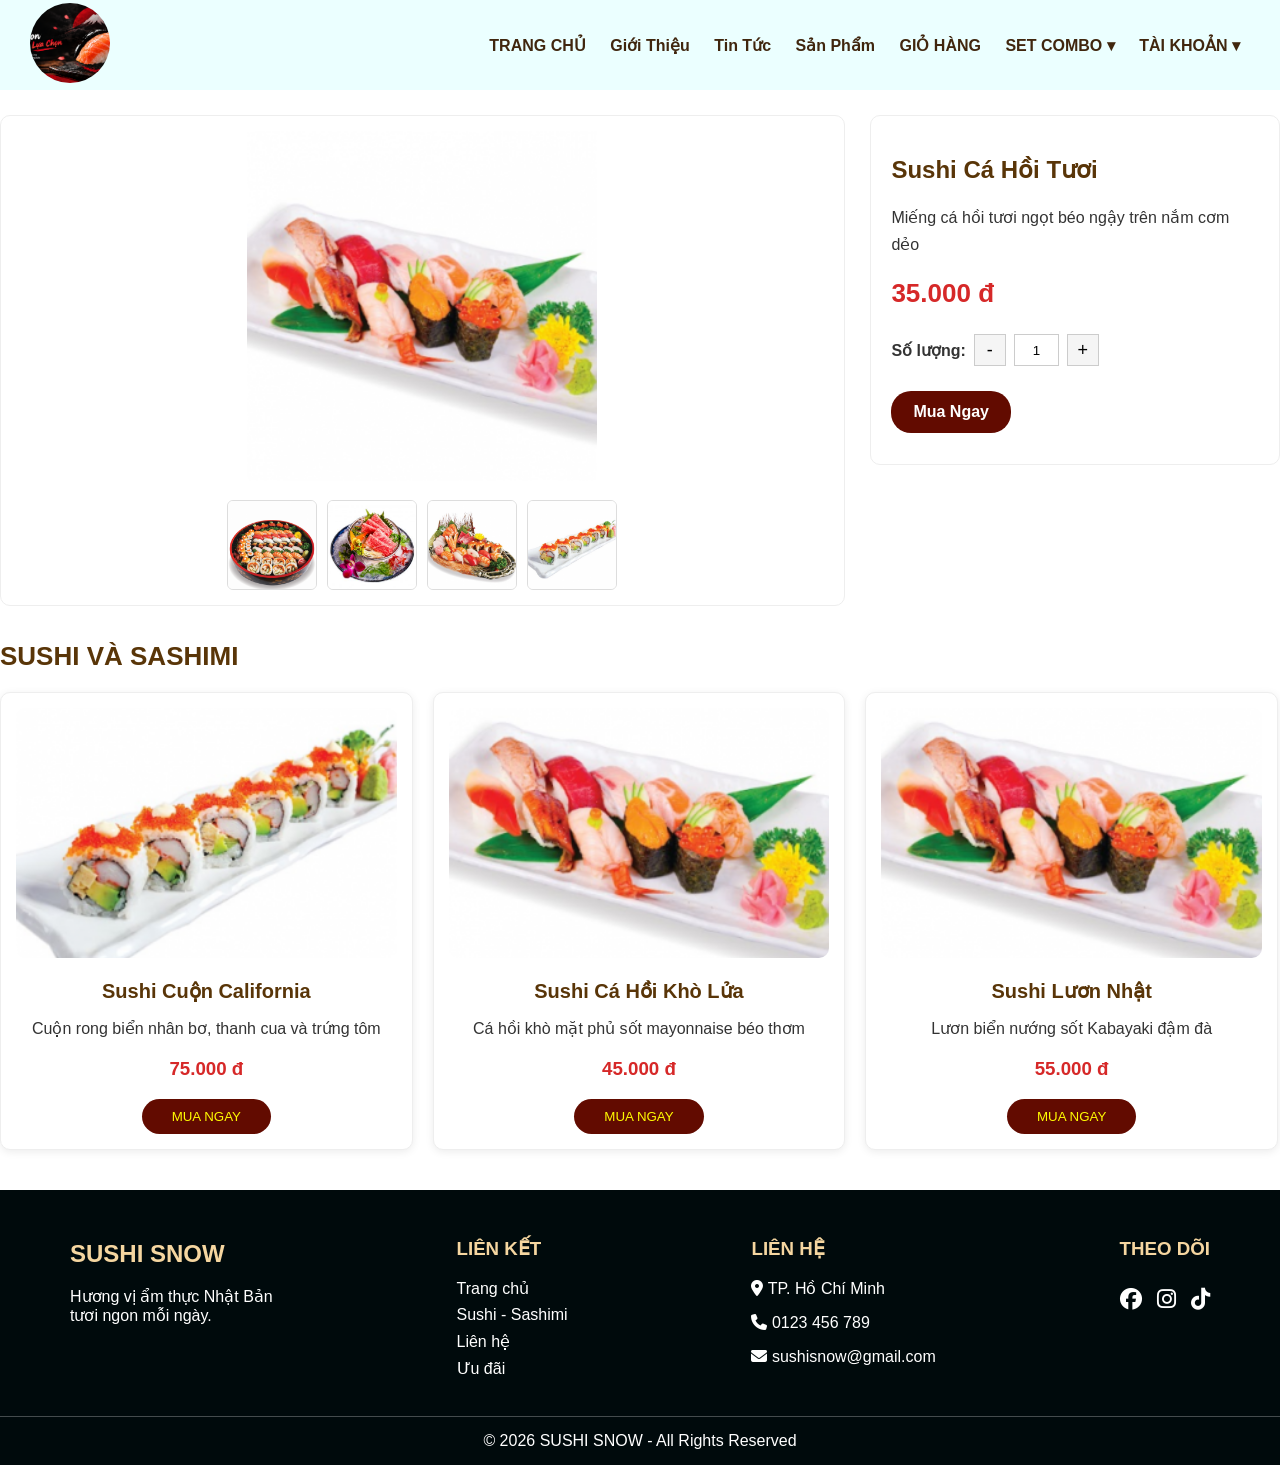
<file: detail.html>
<!DOCTYPE html>
<html lang="vi">

<head>
    <meta charset="UTF-8">
    <meta http-equiv="X-UA-Compatible" content="IE=edge">
    <meta name="viewport" content="width=device-width, initial-scale=1.0">
    <title>Sushi Snow - Chi tiết sản phẩm</title>
    <link rel="stylesheet" href="css/style1.css">
    <link rel="stylesheet" href="https://cdnjs.cloudflare.com/ajax/libs/font-awesome/6.5.1/css/all.min.css">
</head>

<body>
     <!-- HEADER -->
     <div class="nav-full">
        <nav>
            <div class="logo">
                <img src="./image/banner 1.png" alt="Logo Sushi Snow">
            </div>

            <div class="menu">
                <ul>
                    <li><a href="index.html">TRANG CHỦ</a></li>
                    <li><a href="gioithieu.html">Giới Thiệu</a></li>
                    <li><a href="tintuc.html">Tin Tức</a></li>
                    <li><a href="detail.html">Sản Phẩm</a></li>
                    <li><a href="cart.html">GIỎ HÀNG</a></li>
                    <li class="dropdown">
                        <a href="#">SET COMBO <span>▾</span></a>
                        <ul class="menu-con">
                            <li><a href="#">Combo 10 sushi ngẫu nhiên</a></li>
                            <li><a href="#">Combo 3 sashimi và 1 Coca vừa</a></li>
                            <li><a href="#">Combo 2 set sushi mix đủ loại</a></li>
                        </ul>
                    </li>
                
                    <!-- PHẦN THÊM MỚI: NÚT TÀI KHOẢN -->
                    <li class="dropdown">
                        <a href="#">TÀI KHOẢN <span>▾</span></a>
                        <ul class="menu-con">
                            <li><a href="dangnhap.html">Đăng Nhập</a></li>
                            <li><a href="dangky.html">Đăng Ký</a></li>
                        </ul>
                    </li>
                    <!-- KẾT THÚC PHẦN THÊM MỚI -->
                </ul>
            </div>
        </nav>
        
        <!-- CHI TIẾT SẢN PHẨM -->
        <div class="product-detail-section">
            <div class="row">
                <div class="left">
                    <img src="image/spz1.jpg" alt="Sushi Cá Hồi Tươi" id="main-img">
                    <div class="thumbnail-row">
                        <div class="frame" onclick="changeImage('image/spz2.png')">
                            <img src="image/spz2.png" alt="Sushi Cá Hồi">
                        </div>
                        <div class="frame" onclick="changeImage('image/spz3.jpg')">
                            <img src="image/spz3.jpg" alt="Sashimi Cá Ngừ">
                        </div>
                        <div class="frame" onclick="changeImage('image/spz4.png')">
                            <img src="image/spz4.png" alt="Sushi California">
                        </div>
                        <div class="frame" onclick="changeImage('image/sp3.png')">
                            <img src="image/sp3.png" alt="Sushi Khò Lửa">
                        </div>
                    </div>
                </div>

                <div class="right">
                    <h2 id="ten"></h2>

                    <p id="mota">
                    </p>

                    <h3 class="price" id="gia"></h3>
                    <div class="quantity-box">
                        <label><b>Số lượng: </b></label>
                        <button onclick="decreaseQty()">-</button>
                        <input type="text" id="quantity" value="1" readonly>
                        <button onclick="increaseQty()">+</button>
                    </div>
                    <button class="btn-order" onclick="orderProduct()">Mua Ngay</button>
                </div>
            </div>
        </div>

        <!-- SẢN PHẨM TƯƠNG TỰ -->
        <section class="container related-products-section">
            <h1 class="section-title">SUSHI VÀ SASHIMI</h1>
            <div class="row product-list" id="sptt">
                <!-- JavaScript từ js/ds.js sẽ hiển thị sản phẩm ở đây -->
            </div>
        </section>
    </div>

    <!-- FOOTER -->
    <footer>
        <div class="footer-content">
            <div class="footer-box">
                <h2>SUSHI SNOW</h2>
                <p>Hương vị ẩm thực Nhật Bản<br>tươi ngon mỗi ngày.</p>
            </div>

            <div class="footer-box">
                <h3>LIÊN KẾT</h3>
                <a href="index.html">Trang chủ</a>
                <a href="#">Sushi - Sashimi</a>
                <a href="#">Liên hệ</a>
                <a href="#">Ưu đãi</a>
            </div>

            <div class="footer-box">
                <h3>LIÊN HỆ</h3>
                <p><i class="fa-solid fa-location-dot"></i> TP. Hồ Chí Minh</p>
                <p><i class="fa-solid fa-phone"></i> 0123 456 789</p>
                <p><i class="fa-solid fa-envelope"></i> sushisnow@gmail.com</p>
            </div>

            <div class="footer-box">
                <h3>THEO DÕI</h3>
                <div class="social">
                    <a href="#" aria-label="Facebook"><i class="fa-brands fa-facebook"></i></a>
                    <a href="#" aria-label="Instagram"><i class="fa-brands fa-instagram"></i></a>
                    <a href="#" aria-label="TikTok"><i class="fa-brands fa-tiktok"></i></a>
                </div>
            </div>
        </div>

        <div class="footer-bottom">
            © 2026 SUSHI SNOW - All Rights Reserved
        </div>
    </footer>

    <!-- KẾT NỐI FILE DỮ LIỆU SẢN PHẨM JS/DS.JS -->
    <script src="js/ds.js"></script>

    <script>
        // 1. Lấy ID sản phẩm từ URL (nếu không có mặc định lấy id = 1 hoặc phần tử đầu tiên)
        let currentUrl = window.location.href;
        let url = new URL(currentUrl);
        let id = url.searchParams.get("id");

        let item = ds.find(a => a.id === Number(id));
        
        // Phòng hờ trường hợp người dùng vào thẳng trang detail.html mà không truyền ?id=...
        if (!item && ds.length > 0) {
            item = ds[0];
        }

        // 2. Hiển thị thông tin sản phẩm chính lên giao diện
        if (item) {
            document.getElementById("main-img").src = `image/${item.hinh}`;
            document.getElementById("ten").innerText = item.ten;
            // Kiểm tra nếu gia là số thì dùng toLocaleString, ngược lại in thẳng chuỗi
            let giaHienThi = typeof item.gia === 'number' ? item.gia.toLocaleString('vi-VN') + " đ" : item.gia;
            document.getElementById("gia").innerText = giaHienThi;
            document.getElementById("mota").innerText = item.mota;

            // 3. Hiển thị danh sách sản phẩm tương tự (cùng loại)
            let loai = item.loai;
            let sptt = ds.filter(i => i.loai === loai && i.id !== item.id);

            let htmlSptt = "";
            for (let i = 0; i < sptt.length; i++) {
                let giaSpTt = typeof sptt[i].gia === 'number' ? sptt[i].gia.toLocaleString('vi-VN') + " đ" : sptt[i].gia;
                htmlSptt += `
                <div class="col3">
                    <img src="image/${sptt[i].hinh}" alt="${sptt[i].ten}">
                    <h2>${sptt[i].ten}</h2>
                    <p>${sptt[i].mota}</p>
                    <h3>${giaSpTt}</h3>
                    <button class="fm" onclick="detail(${sptt[i].id})">MUA NGAY</button>
                </div>`;
            }
            document.getElementById("sptt").innerHTML = htmlSptt;
        }

        // 4. Các hàm xử lý đổi ảnh Thumbnail khi click vào
        function changeImage(imagePath) {
            document.getElementById("main-img").src = imagePath;
        }

        // 5. Hàm tăng giảm số lượng sản phẩm
        function increaseQty() {
            let qtyInput = document.getElementById("quantity");
            let val = parseInt(qtyInput.value);
            qtyInput.value = val + 1;
        }

        function decreaseQty() {
            let qtyInput = document.getElementById("quantity");
            let val = parseInt(qtyInput.value);
            if (val > 1) {
                qtyInput.value = val - 1;
            }
        }

        // 6. Hàm xử lý nút "Đặt món ngay" (Thêm vào giỏ hàng localStorage và chuyển sang trang giỏ hàng)
        function orderProduct() {
            let quantity = parseInt(document.getElementById("quantity").value);
            
            // Lấy giỏ hàng từ localStorage (hoặc mảng trống nếu chưa có)
            let giohang = JSON.parse(localStorage.getItem('giohang_Storage')) || [];

            // Kiểm tra sản phẩm đã có trong giỏ hàng chưa
            let foundIndex = giohang.findIndex(p => p.id === item.id);
            if (foundIndex !== -1) {
                // Đã có thì cộng dồn số lượng
                giohang[foundIndex].sl = (giohang[foundIndex].sl || 1) + quantity;
            } else {
                // Chưa có thì thêm mới kèm số lượng chọn
                let productToAdd = { ...item };
                productToAdd.sl = quantity;
                giohang.push(productToAdd);
            }

            // Lưu lại vào localStorage
            localStorage.setItem("giohang_Storage", JSON.stringify(giohang));
            
            alert(`Đã thêm "${item.ten}" (Số lượng: ${quantity}) vào giỏ hàng thành công!`);
            
            // Chuyển hướng sang trang giỏ hàng (cart.html)
            window.location.href = "cart.html";
        }

        // 7. Hàm chuyển hướng sang trang chi tiết kèm ID sản phẩm khác
        function detail(productId) {
            window.location.href = `detail.html?id=${productId}`;
        }
    </script>
</body>

</html>
</file>
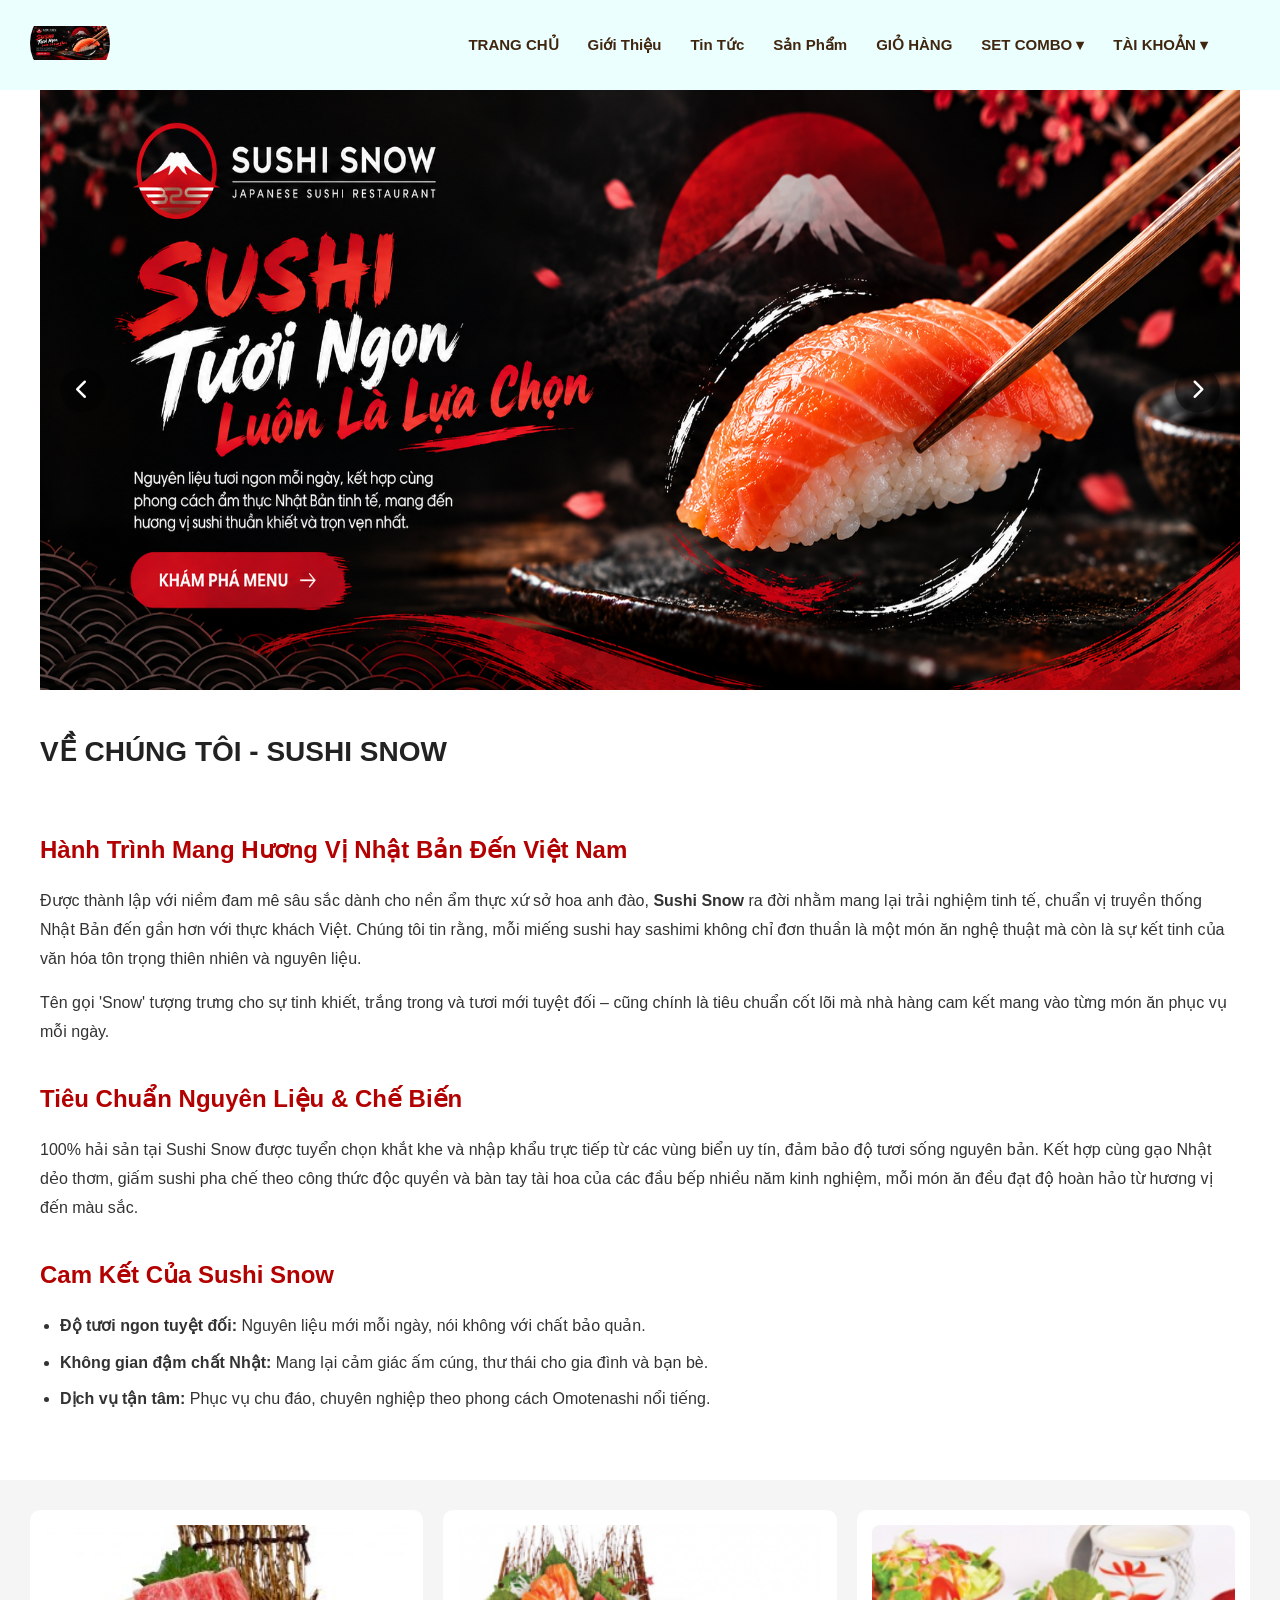
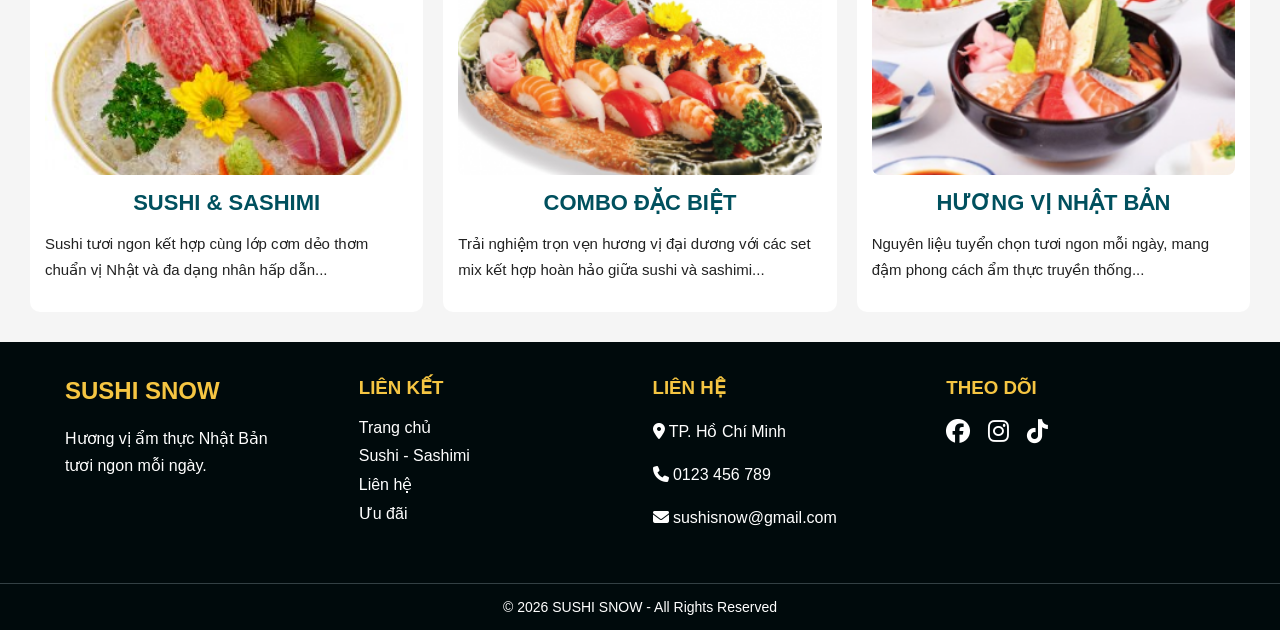
<file: gioithieu.html>
<!DOCTYPE html>
<html lang="vi">

<head>
    <meta charset="UTF-8">
    <meta http-equiv="X-UA-Compatible" content="IE=edge">
    <meta name="viewport" content="width=device-width, initial-scale=1.0">
    <title>Giới Thiệu - Sushi Snow</title>
    <link rel="stylesheet" href="css/style.css">
    <link rel="stylesheet" href="https://cdnjs.cloudflare.com/ajax/libs/font-awesome/6.5.2/css/all.min.css">
    <script src="https://code.jquery.com/jquery-3.7.1.min.js"></script>
</head>
<body>
    <!-- KHUNG ĐĂNG NHẬP -->
    <div id="login">
        <button id="btnTat">x</button>
        <h1>Đăng Nhập</h1>
        <div class="gr">
            <label for="user">Tài khoản:</label>
            <input type="text" id="user">
            <label for="pass">Mật khẩu:</label>
            <input type="password" id="pass">
        </div>
        <button id="btnLogin">Đăng nhập</button>
        <p id="thongbao"></p>
    </div>

     <!-- HEADER -->
     <div class="nav-full">
        <nav>
            <div class="logo">
                <img src="./image/banner 1.png" alt="Logo Sushi Snow">
            </div>


            <div class="menu">
                <ul>
                    <li><a href="index.html">TRANG CHỦ</a></li>
                    <li><a href="gioithieu.html">Giới Thiệu</a></li>
                    <li><a href="tintuc.html">Tin Tức</a></li>
                    <li><a href="detail.html">Sản Phẩm</a></li>
                    <li><a href="cart.html">GIỎ HÀNG</a></li>
                    <li class="dropdown">
                        <a href="#">SET COMBO <span>▾</span></a>
                        <ul class="menu-con">
                            <li><a href="#">Combo 10 sushi ngẫu nhiên</a></li>
                            <li><a href="#">Combo 3 sashimi và 1 Coca vừa</a></li>
                            <li><a href="#">Combo 2 set sushi mix đủ loại</a></li>
                        </ul>
                    </li>
                

                    <!-- PHẦN THÊM MỚI: NÚT TÀI KHOẢN -->
                    <li class="dropdown">
                        <a href="#">TÀI KHOẢN <span>▾</span></a>
                        <ul class="menu-con">
                            <li><a href="dangnhap.html">Đăng Nhập</a></li>
                            <li><a href="dangky.html">Đăng Ký</a></li>
                        </ul>
                    </li>
                    <!-- KẾT THÚC PHẦN THÊM MỚI -->

                </ul>
            </div>
        </nav>

        <!-- BANNER -->
        <div class="container banner-container">
            <div class="banner">
                <div class="banner-1">
                    <img id="banner" src="image/banner 1.png" alt="Banner Sushi Snow">
                    <button class="btn-left" onclick="left()" aria-label="Ảnh trước">
                        <i class="fa-solid fa-chevron-left"></i>
                    </button>
                    <button class="btn-right" onclick="right()" aria-label="Ảnh tiếp theo">
                        <i class="fa-solid fa-chevron-right"></i>
                    </button>
                </div>
            </div>
        </div>
    </div>

    <!-- NỘI DUNG GIỚI THIỆU (DỮ LIỆU ĐƯỢC ĐỔ TỪ FILE JS VÀO ĐÂY) -->
    <section class="container related-products-section">
        <h1 class="section-title">VỀ CHÚNG TÔI - SUSHI SNOW</h1>
        <div class="row" id="about-content" style="display: block; padding: 20px 0; line-height: 1.8; color: #333;">
            <!-- Dữ liệu render tự động từ file gioithieu.js -->
        </div>
    </section>

    <!-- QUẢNG CÁO -->
    <section class="row ads-section">
        <div class="col4">
            <img src="image/yz4.jpg" alt="Sushi tươi ngon">
            <h2>SUSHI & SASHIMI</h2>
            <p>Sushi tươi ngon kết hợp cùng lớp cơm dẻo thơm chuẩn vị Nhật và đa dạng nhân hấp dẫn...</p>
        </div>
        <div class="col4">
            <img src="image/yz1.png" alt="Combo Set Đặc Biệt">
            <h2>COMBO ĐẶC BIỆT</h2>
            <p>Trải nghiệm trọn vẹn hương vị đại dương với các set mix kết hợp hoàn hảo giữa sushi và sashimi...</p>
        </div>
        <div class="col4">
            <img src="image/sp4.png" alt="Món Nhật Truyền Thống">
            <h2>HƯƠNG VỊ NHẬT BẢN</h2>
            <p>Nguyên liệu tuyển chọn tươi ngon mỗi ngày, mang đậm phong cách ẩm thực truyền thống...</p>
        </div>
    </section>

    <!-- FOOTER -->
    <footer>
        <div class="footer-content">
            <div class="footer-box">
                <h2>SUSHI SNOW</h2>
                <p>Hương vị ẩm thực Nhật Bản<br>tươi ngon mỗi ngày.</p>
            </div>
            <div class="footer-box">
                <h3>LIÊN KẾT</h3>
                <a href="index.html">Trang chủ</a>
                <a href="detail.html">Sushi - Sashimi</a>
                <a href="gioithieu.html">Liên hệ</a>
                <a href="">Ưu đãi</a>
            </div>
            <div class="footer-box">
                <h3>LIÊN HỆ</h3>
                <p><i class="fa-solid fa-location-dot"></i> TP. Hồ Chí Minh</p>
                <p><i class="fa-solid fa-phone"></i> 0123 456 789</p>
                <p><i class="fa-solid fa-envelope"></i> sushisnow@gmail.com</p>
            </div>
            <div class="footer-box">
                <h3>THEO DÕI</h3>
                <div class="social">
                    <a href="#" aria-label="Facebook"><i class="fa-brands fa-facebook"></i></a>
                    <a href="#" aria-label="Instagram"><i class="fa-brands fa-instagram"></i></a>
                    <a href="#" aria-label="TikTok"><i class="fa-brands fa-tiktok"></i></a>
                </div>
            </div>
        </div>
        <div class="footer-bottom">
            © 2026 SUSHI SNOW - All Rights Reserved
        </div>
    </footer>

    <!-- LIÊN KẾT FILE JAVASCRIPT RIÊNG -->
    <script src="js/gioithieu.js"></script>
</body>

</html>
</file>
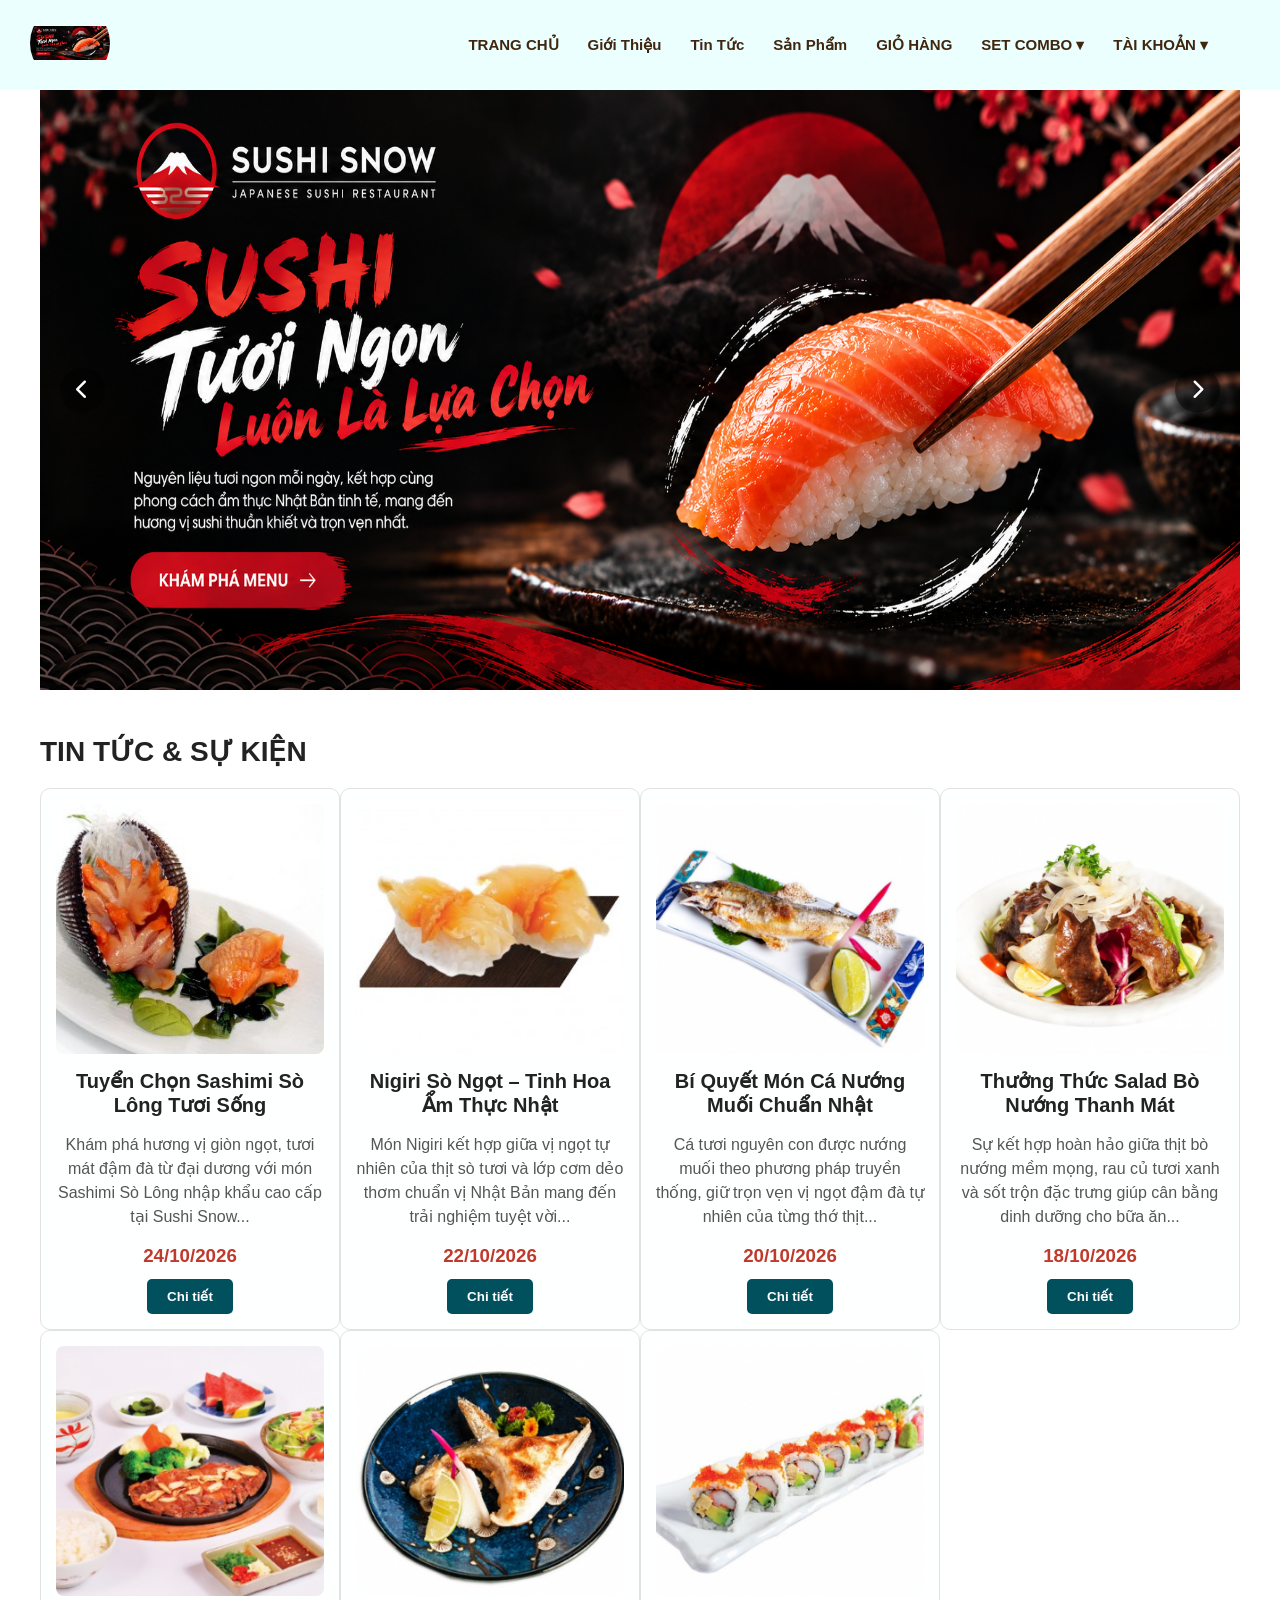
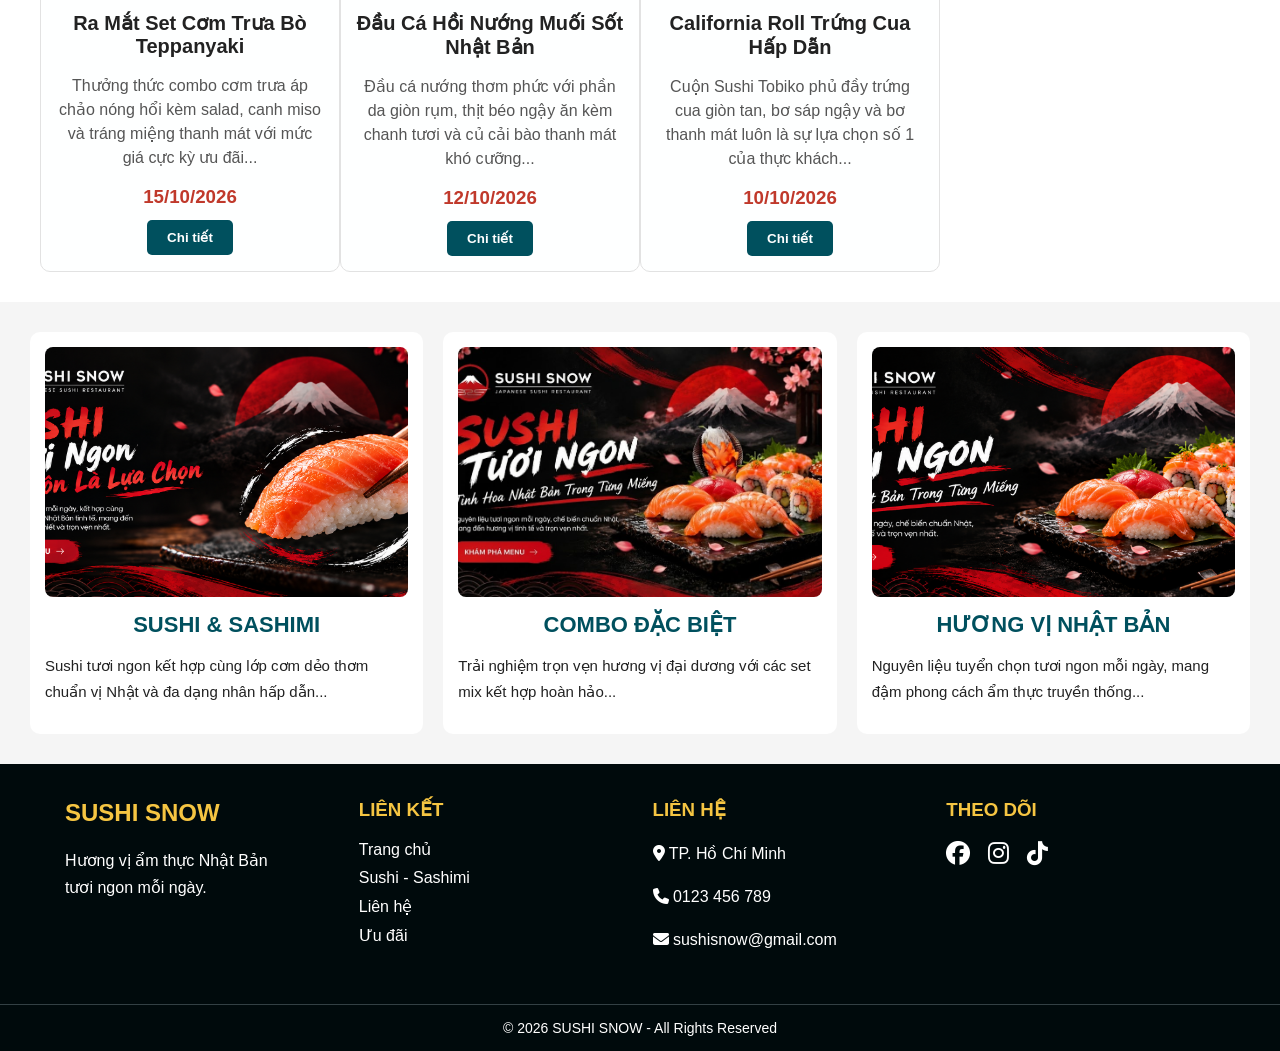
<file: tintuc.html>
<!DOCTYPE html>
<html lang="vi">

<head>
    <meta charset="UTF-8">
    <meta http-equiv="X-UA-Compatible" content="IE=edge">
    <meta name="viewport" content="width=device-width, initial-scale=1.0">
    <title>Trang Tin Tức - Sushi Snow</title>
    <link rel="stylesheet" href="css/style.css">
    <link rel="stylesheet" href="https://cdnjs.cloudflare.com/ajax/libs/font-awesome/6.5.2/css/all.min.css">
    <script src="https://code.jquery.com/jquery-3.7.1.min.js"></script>
</head>
<body>
    <!-- FORM ĐĂNG NHẬP -->
    <div id="login">
        <button id="btnTat">x</button>
        <h1>Đăng Nhập</h1>
        <div class="gr">
            <label for="user">Tài khoản:</label>
            <input type="text" id="user">
            <label for="pass">Mật khẩu:</label>
            <input type="password" id="pass">
        </div>
        <button id="btnLogin">Đăng nhập</button>
        <p id="thongbao"></p>
    </div>

      <!-- HEADER -->
      <div class="nav-full">
        <nav>
            <div class="logo">
                <img src="./image/banner 1.png" alt="Logo Sushi Snow">
            </div>


            <div class="menu">
                <ul>
                    <li><a href="index.html">TRANG CHỦ</a></li>
                    <li><a href="gioithieu.html">Giới Thiệu</a></li>
                    <li><a href="tintuc.html">Tin Tức</a></li>
                    <li><a href="detail.html">Sản Phẩm</a></li>
                    <li><a href="cart.html">GIỎ HÀNG</a></li>
                    <li class="dropdown">
                        <a href="#">SET COMBO <span>▾</span></a>
                        <ul class="menu-con">
                            <li><a href="#">Combo 10 sushi ngẫu nhiên</a></li>
                            <li><a href="#">Combo 3 sashimi và 1 Coca vừa</a></li>
                            <li><a href="#">Combo 2 set sushi mix đủ loại</a></li>
                        </ul>
                    </li>
                
                    <!-- PHẦN THÊM MỚI: NÚT TÀI KHOẢN -->
                    <li class="dropdown">
                        <a href="#">TÀI KHOẢN <span>▾</span></a>
                        <ul class="menu-con">
                            <li><a href="dangnhap.html">Đăng Nhập</a></li>
                            <li><a href="dangky.html">Đăng Ký</a></li>
                        </ul>
                    </li>
                    <!-- KẾT THÚC PHẦN THÊM MỚI -->

                </ul>
            </div>
        </nav>

        <!-- BANNER -->
        <div class="container banner-container">
            <div class="banner">
                <div class="banner-1">
                    <img id="banner" src="image/banner 1.png" alt="Banner Sushi Snow">
                    <button class="btn-left" onclick="left()" aria-label="Ảnh trước">
                        <i class="fa-solid fa-chevron-left"></i>
                    </button>
                    <button class="btn-right" onclick="right()" aria-label="Ảnh tiếp theo">
                        <i class="fa-solid fa-chevron-right"></i>
                    </button>
                </div>
            </div>
        </div>
    </div>

    <!-- DANH SÁCH TIN TỨC (DỮ LIỆU SẼ ĐƯỢC ĐỔ VÀO ĐÂY BẰNG JS) -->
    <section class="container related-products-section">
        <h1 class="section-title">TIN TỨC & SỰ KIỆN</h1>
        <div class="row product-list" id="shownews">
            <!-- Dữ liệu tin tức sẽ render tự động từ file main.js -->
        </div>
    </section>

    <!-- QUẢNG CÁO -->
    <section class="row ads-section">
        <div class="col4">
            <img src="image/banner 1.png" alt="Sushi tươi ngon">
            <h2>SUSHI & SASHIMI</h2>
            <p>Sushi tươi ngon kết hợp cùng lớp cơm dẻo thơm chuẩn vị Nhật và đa dạng nhân hấp dẫn...</p>
        </div>
        <div class="col4">
            <img src="image/banner4.png" alt="Combo Set Đặc Biệt">
            <h2>COMBO ĐẶC BIỆT</h2>
            <p>Trải nghiệm trọn vẹn hương vị đại dương với các set mix kết hợp hoàn hảo...</p>
        </div>
        <div class="col4">
            <img src="image/banner 3.png" alt="Món Nhật Truyền Thống">
            <h2>HƯƠNG VỊ NHẬT BẢN</h2>
            <p>Nguyên liệu tuyển chọn tươi ngon mỗi ngày, mang đậm phong cách ẩm thực truyền thống...</p>
        </div>
    </section>

    <!-- FOOTER -->
    <footer>
        <div class="footer-content">
            <div class="footer-box">
                <h2>SUSHI SNOW</h2>
                <p>Hương vị ẩm thực Nhật Bản<br>tươi ngon mỗi ngày.</p>
            </div>
            <div class="footer-box">
                <h3>LIÊN KẾT</h3>
                <a href="">Trang chủ</a>
                <a href="">Sushi - Sashimi</a>
                <a href="">Liên hệ</a>
                <a href="">Ưu đãi</a>
            </div>
            <div class="footer-box">
                <h3>LIÊN HỆ</h3>
                <p><i class="fa-solid fa-location-dot"></i> TP. Hồ Chí Minh</p>
                <p><i class="fa-solid fa-phone"></i> 0123 456 789</p>
                <p><i class="fa-solid fa-envelope"></i> sushisnow@gmail.com</p>
            </div>
            <div class="footer-box">
                <h3>THEO DÕI</h3>
                <div class="social">
                    <a href="#" aria-label="Facebook"><i class="fa-brands fa-facebook"></i></a>
                    <a href="#" aria-label="Instagram"><i class="fa-brands fa-instagram"></i></a>
                    <a href="#" aria-label="TikTok"><i class="fa-brands fa-tiktok"></i></a>
                </div>
            </div>
        </div>
        <div class="footer-bottom">
            © 2026 SUSHI SNOW - All Rights Reserved
        </div>
    </footer>

    <!-- LIÊN KẾT FILE JAVASCRIPT RIÊNG -->
    <script src="js/tintuc.js"></script>
</body>

</html>
</file>
<file: css/style.css>
/* CÀI ĐẶT CHUNG */
* {
    box-sizing: border-box;
}

body {
    margin: 0;
    padding: 0;
    font-family: Arial, sans-serif;
    color: #222;
}

img {
    max-width: 100%;
}

/* HEADER VÀ MENU */
.nav-full {
    width: 100%;
}

nav {
    width: 100%;
    min-height: 90px;
    display: flex;
    align-items: center;
    justify-content: space-between;
    background-color: #ebffff;
    position: relative;
    z-index: 100;
}

.logo img {
    width: 80px;
    height: 80px;
    margin-left: 30px;
    border-radius: 70%;
    object-fit: contain;
}

.menu {
    margin-right: 60px;
}

.menu ul {
    list-style: none;
    margin: 0;
    padding: 0;
}

.menu > ul {
    display: flex;
    align-items: center;
    gap: 5px;
}

.menu li {
    position: relative;
    display: block;
    padding: 0;
    background-color: transparent;
}

.menu li a {
    display: block;
    padding: 15px 12px;
    text-decoration: none;
    color: rgba(54, 25, 0, 0.945);
    font-size: 15px;
    font-weight: bold;
    transition: 0.3s;
}

.menu li a:hover {
    color: rgb(234, 51, 0);
}

/* MENU CON */
.menu ul li .menu-con {
    display: none;
    position: absolute;
    top: 100%;
    left: 0;
    min-width: 280px;
    padding: 5px 0;
    margin: 0;
    background-color: #e8ffff;
    box-shadow: 0 5px 12px rgba(0, 0, 0, 0.15);
    border-radius: 4px;
    z-index: 1000;
}

.menu ul li .menu-con li {
    display: block;
    width: 100%;
}

.menu ul li .menu-con li a {
    padding: 12px 15px;
    white-space: normal;
    font-size: 14px;
    font-weight: normal;
}

.menu ul li .menu-con li a:hover {
    color: rgb(234, 51, 0);
    background-color: #d8f5f5;
}

.menu ul li.dropdown:hover .menu-con {
    display: block;
}

/* BANNER */
.banner-container {
    width: 100%;
}
.banner,
.banner-1 {
    width: 100%;
}

.banner-1 {
    position: relative;
    height: 600px;
}

.banner-1 img {
    width: 100%;
    height: 100%;
    
    object-position: center;
}

/* NÚT CHUYỂN BANNER */
.btn-left,
.btn-right {
    position: absolute;
    top: 50%;
    transform: translateY(-50%);
    width: 45px;
    height: 45px;
    border: none;
    border-radius: 50%;
    background-color: rgba(0, 0, 0, 0.45);
    color: white;
    font-size: 20px;
    cursor: pointer;
    transition: 0.3s;
}

.btn-left {
    left: 20px;
}

.btn-right {
    right: 20px;
}

.btn-left:hover,
.btn-right:hover {
    background-color: rgba(0, 0, 0, 0.8);
}

/* KHU VỰC SẢN PHẨM */
.container {
    width: 1200px;
    margin: 0 auto;
}

.related-products-section {
    padding-top: 25px;
    padding-bottom: 30px;
    margin-top: 20px;
}

.section-title {
    width: 100%;
    margin: 0 0 20px;
    text-align: left;
    color: #222;
    font-size: 28px;
    font-weight: bold;
}

.row {
    display: flex;
    flex-wrap: wrap;
}



/* THẺ SẢN PHẨM */
.col3 {
    width: 25%;
    padding: 15px;
    border: 1px solid #e2e2e2;
    border-radius: 10px;
    background-color: #fbfeff5f;
    text-align: center;
    overflow: hidden;
    transition: transform 0.3s, box-shadow 0.3s;
}

.col3:hover {
    transform: translateY(-5px);
    box-shadow: 0 5px 15px rgba(0, 0, 0, 0.12);
}

.col3 img {
    display: block;
    width: 100%;
    height: 250px;
    border-radius: 8px;
    object-fit: cover;
}

.col3 h2 {
    font-size: 20px;
    margin: 15px 0 10px;
}

.col3 p {
    min-height: 40px;
    line-height: 1.5;
    color: #555;
}

.col3 h3 {
    color: #c0392b;
    margin: 12px 0;
}

.col3 button {
    padding: 10px 20px;
    border: none;
    border-radius: 5px;
    background-color: #00505e;
    color: white;
    font-weight: bold;
    cursor: pointer;
    transition: 0.3s;
}

.col3 button:hover {
    background-color: #00a6a6;
}

/* BA KHỐI QUẢNG CÁO */
.ads-section {
    width: 100%;
    padding: 30px;
    display: flex;
    justify-content: space-between;
    align-items: stretch;
    gap: 20px;
    background-color: #f5f5f5;
}

.col4 {
    flex: 1;
    min-width: 0;
    padding: 15px;
    background-color: white;
    border-radius: 10px;
    text-align: center;
    overflow: hidden;
}

.col4 img {
    display: block;
    width: 100%;
    height: 250px;
    margin: 0 auto 15px;
    border-radius: 8px;
    object-fit: cover;
}

.col4 h2 {
    font-size: 22px;
    margin: 10px 0;
    color: #00505e;
}

.col4 p {
    font-size: 15px;
    line-height: 1.7;
    text-align: left;
}

/* FOOTER */
footer {
    width: 100%;
    margin-top: 0;
    background-color: #000a0c;
    color: white;
}

.footer-content {
    width: 100%;
    max-width: 1200px;
    margin: auto;
    display: flex;
    flex-wrap: wrap;
    justify-content: space-between;
    gap: 25px;
    padding: 35px 25px;
}

.footer-box {
    flex: 1;
    min-width: 180px;
}

.footer-box h2,
.footer-box h3 {
    margin-top: 0;
    color: #f5c542;
}

.footer-box p {
    line-height: 1.7;
}

.footer-box > a {
    display: block;
    margin: 10px 0;
    color: white;
    text-decoration: none;
}

.footer-box > a:hover {
    color: #f5c542;
}

.social {
    display: flex;
    gap: 18px;
}

.social a {
    color: white;
    font-size: 24px;
    transition: 0.3s;
}

.social a:hover {
    color: #f5c542;
}

.footer-bottom {
    padding: 15px;
    border-top: 1px solid #334044;
    text-align: center;
    font-size: 14px;
}


body{
    position: relative;
}
#login{
    width: 500px;
    border: 1px solid red;
    position: absolute;
    z-index: 10;
    top: 200px;
    left: calc(50% - 250px);
    min-height: 100px;
    background-color: white;
    padding: 20px;
    text-align: center;
    display: none;
    

}
#dangky{
    width: 500px;
    border: 1px solid red;
    position: absolute;
    z-index: 10;
    top: 200px;
    left: calc(50% - 250px);
    min-height: 100px;
    background-color: white;
    padding: 20px;
    text-align: center;
    display: none;
    

}
.gr input{
    width: 100%;
    padding: 5px;
    margin: 5px 0;
    outline: none;

}
.gr{
    text-align: left;
}

#btnTat {
    position: absolute;
    top: 5px;
    right: 5px;
    cursor: pointer;
}
</file>
<file: css/style1.css>
* {
    box-sizing: border-box;
}

body {
    margin: 0;
    font-family: Arial, sans-serif;
    background-color: #fff;
    color: #333;
}

.container {
    width: 100%;
    max-width: 100%;
    margin: 0;
    padding: 0;
}

.row {
    display: flex;
    flex-wrap: wrap;
    gap: 20px;
}

/* MENU */

.nav-full {
    width: 100%;
}

nav {
    width: 100%;
    min-height: 90px;
    display: flex;
    align-items: center;
    justify-content: space-between;
    background-color: #ebffff;
    position: relative;
    z-index: 100;
}

/* MENU CON */
.menu ul li.dropdown {
    position: relative;
}

.menu ul li .menu-con {
    display: none;
    position: absolute;
    top: 100%;
    left: 0;
    min-width: 280px;
    padding: 5px 0;
    margin: 0;
    background-color: #e8ffff;
    box-shadow: 0 5px 12px rgba(0, 0, 0, 0.15);
    border-radius: 4px;
    z-index: 1000;
}

.menu ul li .menu-con li {
    display: block;
    width: 100%;
}

.menu ul li .menu-con li a {
    padding: 12px 15px;
    white-space: normal;
    font-size: 14px;
    font-weight: normal;
}

.menu ul li .menu-con li a:hover {
    color: rgb(234, 51, 0);
    background-color: #d8f5f5;
}

.menu ul li.dropdown:hover .menu-con {
    display: block;
}

.logo img {
    width: 80px;
    height: 80px;
    margin-left: 30px;
    border-radius: 70%;
    object-fit: cover;
}

.menu {
    margin-right: 30px;
}

.menu ul {
    list-style: none;
    margin: 0;
    padding: 0;
}

.menu li {
    display: inline-flex;
    padding: 15px 10px;
}

.menu a {
    text-decoration: none;
    color: rgba(54, 25, 0, 0.945);
    font-weight: bold;
}

.menu a:hover {
    color: rgb(234, 51, 0);
}

/* CHI TIẾT SẢN PHẨM */
.product-detail-section {
    margin-top: 25px;
}

.product-detail-section > .row {
    justify-content: space-between;
    align-items: flex-start;
}

.left {
    width: 66%;
    padding: 15px;
    text-align: center;
    background: #fff;
    border: 1px solid #eee;
    border-radius: 10px;
}

.left #main-img {
    width: 100%;
    height: 350px;
    object-fit: contain;
}

.thumbnail-row {
    display: flex;
    justify-content: center;
    flex-wrap: wrap;
    gap: 10px;
    margin-top: 15px;
}

.frame {
    width: 90px;
    height: 90px;
    border: 1px solid #ddd;
    border-radius: 6px;
    overflow: hidden;
    cursor: pointer;
}

.frame:hover {
    border-color: #a64b2a;
}

.frame img {
    width: 100%;
    height: 100%;
    object-fit: cover;
}

.right {
    width: 32%;
    min-height: 350px;
    padding: 20px;
    border: 1px solid #eee;
    border-radius: 10px;
}

.right h2 {
    color: #593508;
    font-size: 24px;
}

.right p {
    line-height: 1.7;
}

.price {
    color: #d62828;
    font-size: 26px;
    margin: 20px 0;
}

.quantity-box {
    display: flex;
    align-items: center;
    gap: 8px;
    margin: 25px 0;
}

.quantity-box button {
    width: 32px;
    height: 32px;
    border: 1px solid #ccc;
    background: #f5f5f5;
    cursor: pointer;
    font-size: 18px;
}

.quantity-box input {
    width: 45px;
    height: 32px;
    text-align: center;
    border: 1px solid #ccc;
}

.btn-order {
    background-color: #620b00;
    color: #fff;
    border: none;
    font-size: 16px;
    font-weight: bold;
    padding: 12px 22px;
    border-radius: 20px;
    cursor: pointer;
    transition: 0.3s;
}

.btn-order:hover {
    background-color: #fb8a00;
    transform: translateY(-3px);
}

/* SẢN PHẨM TƯƠNG TỰ */
.related-products-section {
    margin-top: 35px;
    margin-bottom: 40px;
}

.section-title {
    width: 100%;
    margin: 0 0 20px;
    color: #593508;
    font-size: 26px;
}

#showbanh {
    justify-content: space-between;
    row-gap: 20px;
}

.col3 {
    width: calc(33.333% - 14px);
    padding: 15px;
    text-align: center;
    border: 1px solid #eee;
    border-radius: 10px;
    background-color: #fff;
    box-shadow: 0 2px 8px rgba(0, 0, 0, 0.08);
}

.col3 img {
    width: 100%;
    height: 250px;
    object-fit: cover;
    border-radius: 10px;
}

.col3 h2 {
    font-size: 20px;
    color: #593508;
}

.col3 p {
    min-height: 20px;
}

.col3 h3 {
    color: #d62828;
}

.col3 button {
    background-color: rgb(98, 11, 0);
    color: rgb(255, 251, 0);
    border-radius: 20px;
    padding: 10px 30px;
    border: none;
    cursor: pointer;
    transition: 0.3s;
}

.col3 button:hover {
    background-color: rgb(251, 138, 0);
    transform: translateY(-3px);
    box-shadow: 0 5px 10px rgba(0, 0, 0, 0.2);
}

/* FOOTER */
footer {
    background: #000a0c;
    color: white;
    margin-top: 0;
}

.footer-content {
    width: 1200px;
    max-width: 95%;
    margin: auto;
    display: flex;
    justify-content: space-between;
    flex-wrap: wrap;
    gap: 20px;
    padding: 30px;
}

.footer-box h2,
.footer-box h3 {
    color: #f5d6a0;
}

.footer-box a {
    display: block;
    color: white;
    text-decoration: none;
    margin: 8px 0;
}

.footer-box a:hover {
    color: #f5d6a0;
}

.social {
    display: flex;
    gap: 15px;
    font-size: 22px;
}

.footer-bottom {
    text-align: center;
    padding: 15px;
    border-top: 1px solid #ffffff44;
}

/* MÀN HÌNH NHỎ */
@media (max-width: 768px) {
    nav {
        flex-direction: column;
    }

    .logo img {
        margin: 10px 0;
    }

    .menu {
        margin: 0;
    }

    .menu ul {
        display: flex;
        flex-wrap: wrap;
        justify-content: center;
    }

    .left,
    .right {
        width: 100%;
    }

    .col3 {
        width: calc(50% - 10px);
    }

    .footer-content {
        justify-content: flex-start;
    }
}

@media (max-width: 480px) {
    .col3 {
        width: 100%;
    }

    .left #main-img {
        height: 250px;
    }

    .section-title {
        font-size: 22px;
    }
}
</file>
